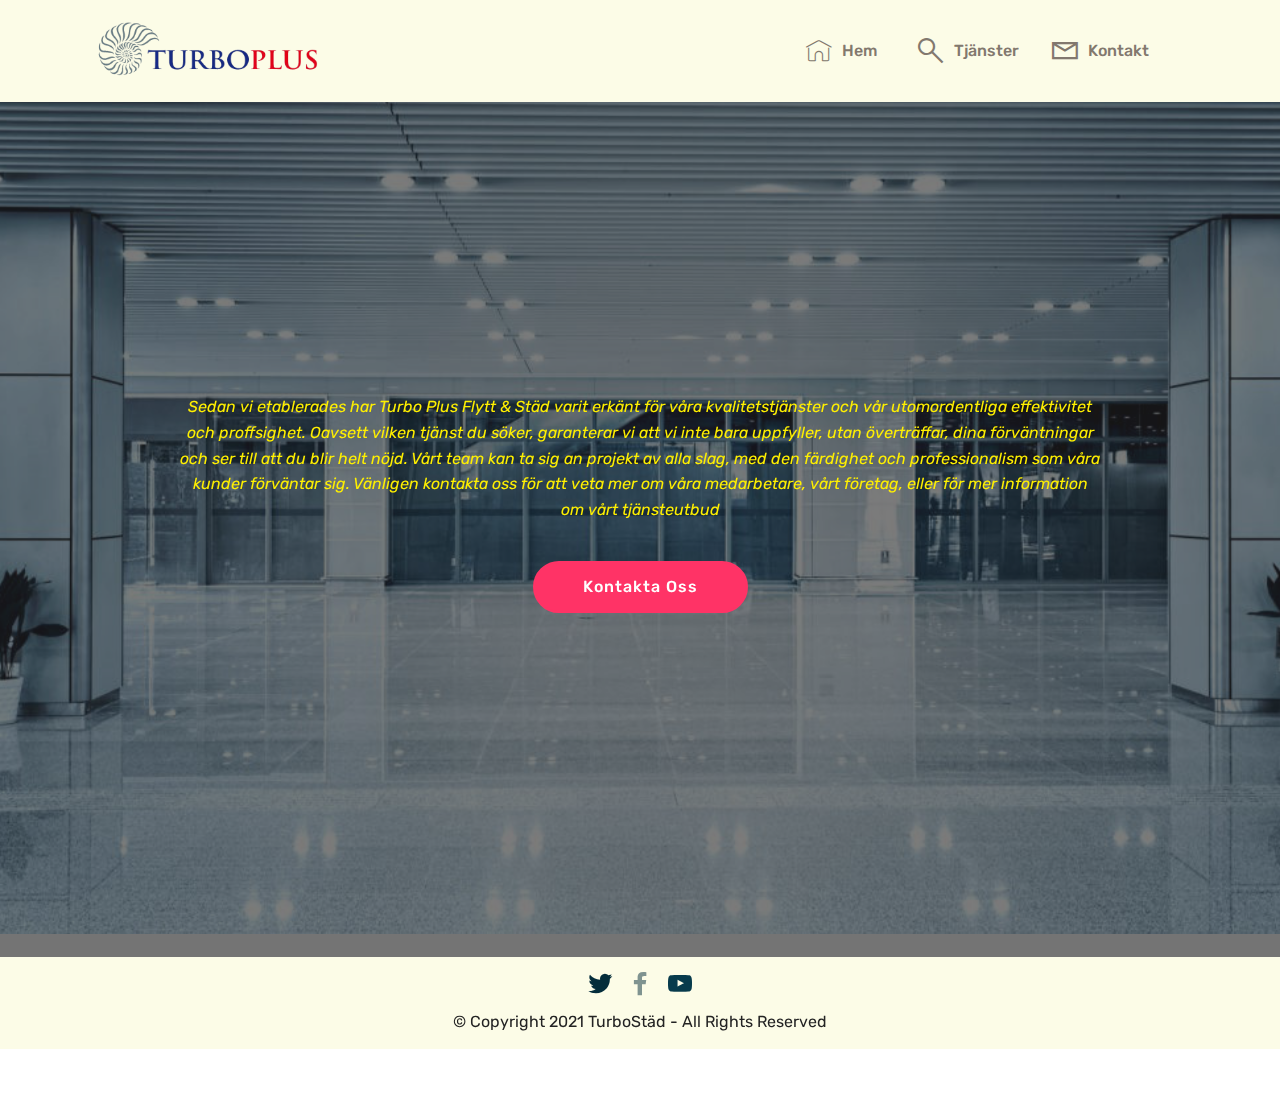
<file: index.html>
<!DOCTYPE html>
<html  >
<head>
  <!-- Site made with Mobirise Website Builder v5.2.0, https://mobirise.com -->
  <meta charset="UTF-8">
  <meta http-equiv="X-UA-Compatible" content="IE=edge">
  <meta name="generator" content="Mobirise v5.2.0, mobirise.com">
  <meta name="viewport" content="width=device-width, initial-scale=1, minimum-scale=1">
  <link rel="shortcut icon" href="assets/images/logonew-367x124.png" type="image/x-icon">
  <meta name="description" content="">
  
  
  <title>Home</title>
  <link rel="stylesheet" href="assets/web/assets/mobirise-icons2/mobirise2.css">
  <link rel="stylesheet" href="assets/web/assets/mobirise-icons/mobirise-icons.css">
  <link rel="stylesheet" href="assets/bootstrap/css/bootstrap.min.css">
  <link rel="stylesheet" href="assets/bootstrap/css/bootstrap-grid.min.css">
  <link rel="stylesheet" href="assets/bootstrap/css/bootstrap-reboot.min.css">
  <link rel="stylesheet" href="assets/tether/tether.min.css">
  <link rel="stylesheet" href="assets/dropdown/css/style.css">
  <link rel="stylesheet" href="assets/socicon/css/styles.css">
  <link rel="stylesheet" href="assets/theme/css/style.css">
  <link rel="preload" as="style" href="assets/mobirise/css/mbr-additional.css"><link rel="stylesheet" href="assets/mobirise/css/mbr-additional.css" type="text/css">
  
  
  
  
</head>
<body>
  
  <section class="menu cid-soWcjyFKtE" once="menu" id="menu1-s">

    

    <nav class="navbar navbar-expand beta-menu navbar-dropdown align-items-center navbar-fixed-top navbar-toggleable-sm">
        <button class="navbar-toggler navbar-toggler-right" type="button" data-toggle="collapse" data-target="#navbarSupportedContent" aria-controls="navbarSupportedContent" aria-expanded="false" aria-label="Toggle navigation">
            <div class="hamburger">
                <span></span>
                <span></span>
                <span></span>
                <span></span>
            </div>
        </button>
        <div class="menu-logo">
            <div class="navbar-brand">
                <span class="navbar-logo">
                    
                         <img src="assets/images/logonew-367x124.png" alt="" style="height: 5.4rem;">
                    
                </span>
                
            </div>
        </div>
        <div class="collapse navbar-collapse" id="navbarSupportedContent">
            <ul class="navbar-nav nav-dropdown nav-right" data-app-modern-menu="true"><li class="nav-item">
                    <a class="nav-link link text-info text-primary display-4" href="index.html">
                        <span class="mbri-home mbr-iconfont mbr-iconfont-btn"></span>
                        Hem&nbsp; &nbsp; &nbsp;</a>
                </li><li class="nav-item"><a class="nav-link link text-info text-primary display-4" href="page1.html"><span class="mobi-mbri mobi-mbri-search mbr-iconfont mbr-iconfont-btn"></span>
                        Tjänster&nbsp; &nbsp;</a></li><li class="nav-item"><a class="nav-link link text-info text-primary display-4" href="page3.html"><span class="mobi-mbri mobi-mbri-letter mbr-iconfont mbr-iconfont-btn"></span>
                        Kontakt&nbsp; &nbsp; &nbsp;</a></li>
                <li class="nav-item"><a class="nav-link link text-info display-4" href="https://mobiri.se"><font face="Moririse2"></font></a></li></ul>
            
        </div>
    </nav>
</section>

<section class="cid-soXB4zjHWQ" id="social-buttons3-12">
    
    

    

    <div class="container">
        <div class="media-container-row">
            <div class="col-md-8 align-center">
                
                <div>
                    <div class="mbr-social-likes">
                        <span class="btn btn-social socicon-bg-facebook facebook mx-2" title="Share link on Facebook">
                            <i class="socicon socicon-facebook"></i>
                        </span>
                        <span class="btn btn-social twitter socicon-bg-twitter mx-2" title="Share link on Twitter">
                            <i class="socicon socicon-twitter"></i>
                        </span>
                        
                        
                        
                        
                    </div>
                </div>
            </div>
        </div>
    </div>
</section>

<section class="cid-spAJdxtB0E mbr-fullscreen mbr-parallax-background" id="header2-1g">

    

    <div class="mbr-overlay" style="opacity: 0.6; background-color: rgb(35, 35, 35);"></div>

    <div class="container align-center">
        <div class="row justify-content-md-center">
            <div class="mbr-white col-md-10">
                
                
                <p class="mbr-text pb-3 mbr-fonts-style display-7"><em>
                    Sedan vi etablerades har Turbo Plus Flytt &amp; Städ varit erkänt för våra kvalitetstjänster och vår utomordentliga effektivitet och proffsighet. Oavsett vilken tjänst du söker, garanterar vi att vi inte bara uppfyller, utan överträffar, dina förväntningar och ser till att du blir helt nöjd.


Vårt team kan ta sig an projekt av alla slag, med den färdighet och professionalism som våra kunder förväntar sig. Vänligen kontakta oss för att veta mer om våra medarbetare, vårt företag, eller för mer information om vårt tjänsteutbud

                </em></p>
                <div class="mbr-section-btn"><a class="btn btn-md btn-secondary display-4" href="page3.html">Kontakta Oss</a></div>
            </div>
        </div>
    </div>
    
</section>

<section once="footers" class="cid-spAJJds69N" id="footer7-1i">

    

    

    <div class="container">
        <div class="media-container-row align-center mbr-white">
            
            <div class="row social-row">
                <div class="social-list align-right pb-2">
                    
                    
                    
                    
                    
                    
                <div class="soc-item">
                        
                            <span class="mbr-iconfont mbr-iconfont-social socicon-twitter socicon" style="color: rgb(4, 45, 59); fill: rgb(4, 45, 59);"></span>
                        
                    </div><div class="soc-item">
                        <a href="https://www.facebook.com/Turbo-Plus-Flytt-St%C3%A4d-AB-105302628052988">
                            <span class="mbr-iconfont mbr-iconfont-social socicon-facebook socicon" style="color: rgb(4, 45, 59); fill: rgb(4, 45, 59);"></span>
                        </a>
                    </div><div class="soc-item">
                        
                            <span class="mbr-iconfont mbr-iconfont-social socicon-youtube socicon" style="color: rgb(7, 59, 76); fill: rgb(7, 59, 76);"></span>
                        
                    </div></div>
            </div>
            <div class="row row-copirayt">
                <p class="mbr-text mb-0 mbr-fonts-style mbr-white align-center display-7">
                    © Copyright 2021 TurboStäd - All Rights Reserved
                </p>
            </div>
        </div>
    </div>
</section><section style="background-color: #fff; font-family: -apple-system, BlinkMacSystemFont, 'Segoe UI', 'Roboto', 'Helvetica Neue', Arial, sans-serif; color:#aaa; font-size:12px; padding: 0; align-items: center; display: flex;"><a href="https://mobirise.site/t" style="flex: 1 1; height: 3rem; padding-left: 1rem;"></a><p style="flex: 0 0 auto; margin:0; padding-right:1rem;"><a href="https://mobirise.site/c" style="color:#aaa;"></a> </p></section><script src="assets/web/assets/jquery/jquery.min.js"></script>  <script src="assets/popper/popper.min.js"></script>  <script src="assets/bootstrap/js/bootstrap.min.js"></script>  <script src="assets/tether/tether.min.js"></script>  <script src="assets/smoothscroll/smooth-scroll.js"></script>  <script src="assets/dropdown/js/nav-dropdown.js"></script>  <script src="assets/dropdown/js/navbar-dropdown.js"></script>  <script src="assets/touchswipe/jquery.touch-swipe.min.js"></script>  <script src="assets/sociallikes/social-likes.js"></script>  <script src="assets/parallax/jarallax.min.js"></script>  <script src="assets/theme/js/script.js"></script>  
  
  
</body>
</html>
</file>
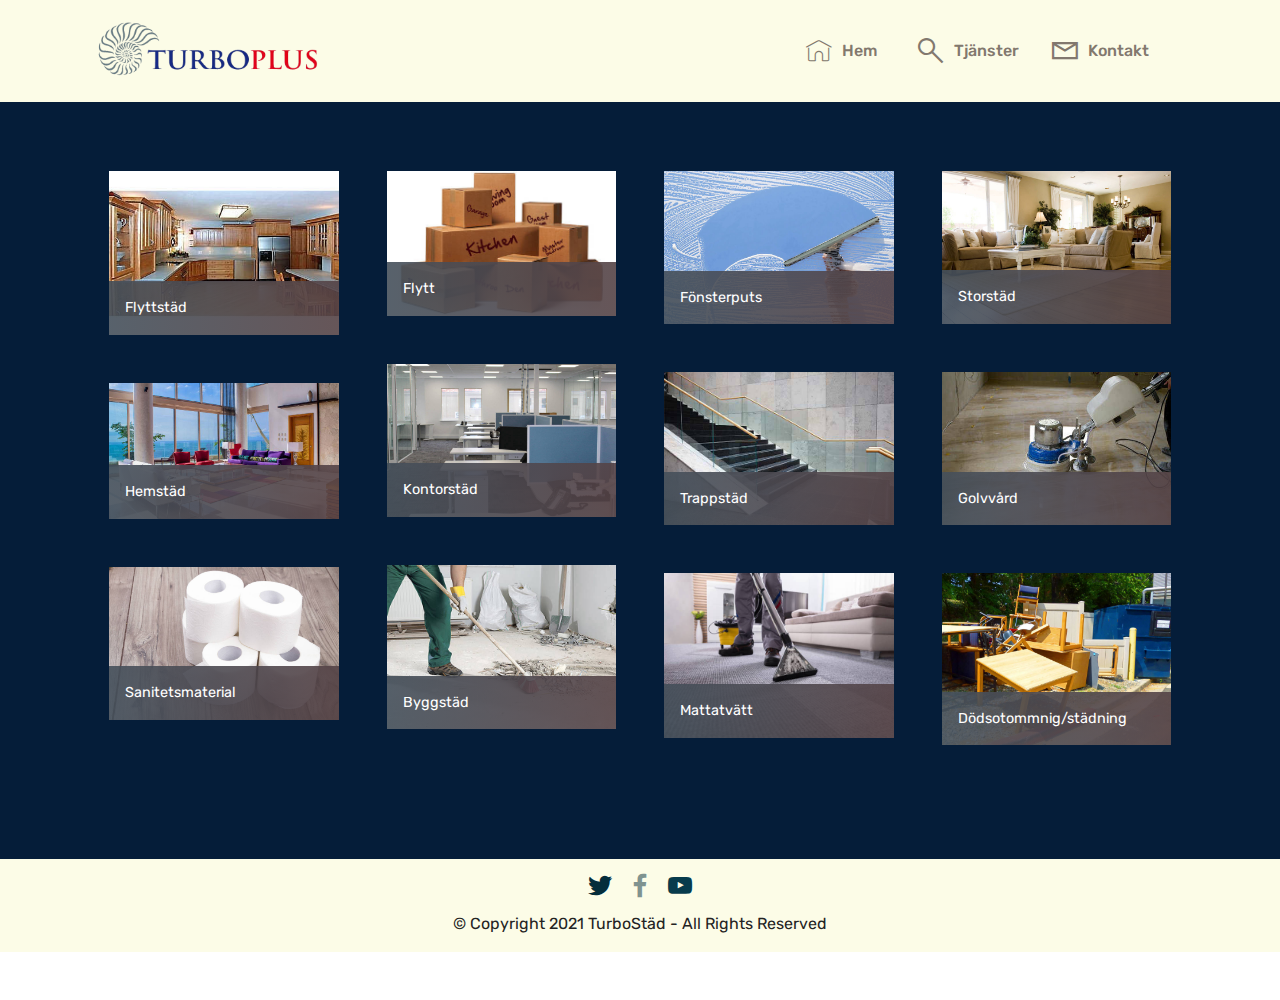
<file: page1.html>
<!DOCTYPE html>
<html  >
<head>
  <!-- Site made with Mobirise Website Builder v5.2.0, https://mobirise.com -->
  <meta charset="UTF-8">
  <meta http-equiv="X-UA-Compatible" content="IE=edge">
  <meta name="generator" content="Mobirise v5.2.0, mobirise.com">
  <meta name="viewport" content="width=device-width, initial-scale=1, minimum-scale=1">
  <link rel="shortcut icon" href="assets/images/logonew-367x124.png" type="image/x-icon">
  <meta name="description" content="">
  
  
  <title>Tjanster</title>
  <link rel="stylesheet" href="assets/web/assets/mobirise-icons2/mobirise2.css">
  <link rel="stylesheet" href="assets/web/assets/mobirise-icons/mobirise-icons.css">
  <link rel="stylesheet" href="assets/bootstrap/css/bootstrap.min.css">
  <link rel="stylesheet" href="assets/bootstrap/css/bootstrap-grid.min.css">
  <link rel="stylesheet" href="assets/bootstrap/css/bootstrap-reboot.min.css">
  <link rel="stylesheet" href="assets/tether/tether.min.css">
  <link rel="stylesheet" href="assets/dropdown/css/style.css">
  <link rel="stylesheet" href="assets/socicon/css/styles.css">
  <link rel="stylesheet" href="assets/theme/css/style.css">
  <link rel="stylesheet" href="assets/gallery/style.css">
  <link rel="preload" as="style" href="assets/mobirise/css/mbr-additional.css"><link rel="stylesheet" href="assets/mobirise/css/mbr-additional.css" type="text/css">
  
  
  
  
</head>
<body>
  
  <section class="menu cid-soWcjyFKtE" once="menu" id="menu1-s">

    

    <nav class="navbar navbar-expand beta-menu navbar-dropdown align-items-center navbar-fixed-top navbar-toggleable-sm">
        <button class="navbar-toggler navbar-toggler-right" type="button" data-toggle="collapse" data-target="#navbarSupportedContent" aria-controls="navbarSupportedContent" aria-expanded="false" aria-label="Toggle navigation">
            <div class="hamburger">
                <span></span>
                <span></span>
                <span></span>
                <span></span>
            </div>
        </button>
        <div class="menu-logo">
            <div class="navbar-brand">
                <span class="navbar-logo">
                    
                         <img src="assets/images/logonew-367x124.png" alt="" style="height: 5.4rem;">
                    
                </span>
                
            </div>
        </div>
        <div class="collapse navbar-collapse" id="navbarSupportedContent">
            <ul class="navbar-nav nav-dropdown nav-right" data-app-modern-menu="true"><li class="nav-item">
                    <a class="nav-link link text-info text-primary display-4" href="index.html">
                        <span class="mbri-home mbr-iconfont mbr-iconfont-btn"></span>
                        Hem&nbsp; &nbsp; &nbsp;</a>
                </li><li class="nav-item"><a class="nav-link link text-info text-primary display-4" href="page1.html"><span class="mobi-mbri mobi-mbri-search mbr-iconfont mbr-iconfont-btn"></span>
                        Tjänster&nbsp; &nbsp;</a></li><li class="nav-item"><a class="nav-link link text-info text-primary display-4" href="page3.html"><span class="mobi-mbri mobi-mbri-letter mbr-iconfont mbr-iconfont-btn"></span>
                        Kontakt&nbsp; &nbsp; &nbsp;</a></li>
                <li class="nav-item"><a class="nav-link link text-info display-4" href="https://mobiri.se"><font face="Moririse2"></font></a></li></ul>
            
        </div>
    </nav>
</section>

<section class="cid-soXBPrKn0D" id="social-buttons3-14">
    
    

    

    <div class="container">
        <div class="media-container-row">
            <div class="col-md-8 align-center">
                
                <div>
                    <div class="mbr-social-likes">
                        <span class="btn btn-social socicon-bg-facebook facebook mx-2" title="Share link on Facebook">
                            <i class="socicon socicon-facebook"></i>
                        </span>
                        <span class="btn btn-social twitter socicon-bg-twitter mx-2" title="Share link on Twitter">
                            <i class="socicon socicon-twitter"></i>
                        </span>
                        
                        
                        
                        
                    </div>
                </div>
            </div>
        </div>
    </div>
</section>

<section class="mbr-gallery mbr-slider-carousel cid-spALjOGpzN" id="gallery1-1j">

    

    <div class="container">
        <div><!-- Filter --><!-- Gallery --><div class="mbr-gallery-row"><div class="mbr-gallery-layout-default"><div><div><div class="mbr-gallery-item mbr-gallery-item--p3" data-video-url="false" data-tags="Awesome"><div href="#lb-gallery1-1j" data-slide-to="0" data-toggle="modal"><img src="assets/images/storstad-350x250-350x250.jpg" alt="" title=""><span class="icon-focus"></span><span class="mbr-gallery-title mbr-fonts-style display-7">Flyttstäd</span></div></div><div class="mbr-gallery-item mbr-gallery-item--p3" data-video-url="false" data-tags="Responsive"><div href="#lb-gallery1-1j" data-slide-to="1" data-toggle="modal"><img src="assets/images/flytt-1-480x303-480x303.jpg" alt="" title=""><span class="icon-focus"></span><span class="mbr-gallery-title mbr-fonts-style display-7">Flytt</span></div></div><div class="mbr-gallery-item mbr-gallery-item--p3" data-video-url="false" data-tags="Creative"><div href="#lb-gallery1-1j" data-slide-to="2" data-toggle="modal"><img src="assets/images/fonsterputs-1694x1133-800x535.jpg" alt="" title=""><span class="icon-focus"></span><span class="mbr-gallery-title mbr-fonts-style display-7">Fönsterputs</span></div></div><div class="mbr-gallery-item mbr-gallery-item--p3" data-video-url="false" data-tags="Animated"><div href="#lb-gallery1-1j" data-slide-to="3" data-toggle="modal"><img src="assets/images/hemstad-1600x1067-800x534.jpg" alt="" title=""><span class="icon-focus"></span><span class="mbr-gallery-title mbr-fonts-style display-7">Storstäd</span></div></div><div class="mbr-gallery-item mbr-gallery-item--p3" data-video-url="false" data-tags="Awesome"><div href="#lb-gallery1-1j" data-slide-to="4" data-toggle="modal"><img src="assets/images/visningstad-850x505-800x475.jpg" alt="" title=""><span class="icon-focus"></span><span class="mbr-gallery-title mbr-fonts-style display-7">Hemstäd</span></div></div><div class="mbr-gallery-item mbr-gallery-item--p3" data-video-url="false" data-tags="Awesome"><div href="#lb-gallery1-1j" data-slide-to="5" data-toggle="modal"><img src="assets/images/kontorstad-1600x1067-800x534.jpg" alt="kontorstäd" title=""><span class="icon-focus"></span><span class="mbr-gallery-title mbr-fonts-style display-7">Kontorstäd</span></div></div><div class="mbr-gallery-item mbr-gallery-item--p3" data-video-url="false" data-tags="Responsive"><div href="#lb-gallery1-1j" data-slide-to="6" data-toggle="modal"><img src="assets/images/trappstad-568x379-568x379.jpg" alt="" title=""><span class="icon-focus"></span><span class="mbr-gallery-title mbr-fonts-style display-7">Trappstäd</span></div></div><div class="mbr-gallery-item mbr-gallery-item--p3" data-video-url="false" data-tags="Animated"><div href="#lb-gallery1-1j" data-slide-to="7" data-toggle="modal"><img src="assets/images/golvvard-424x283-424x283.jpg" alt="" title=""><span class="icon-focus"></span><span class="mbr-gallery-title mbr-fonts-style display-7">Golvvård</span></div></div><div class="mbr-gallery-item mbr-gallery-item--p3" data-video-url="false" data-tags="Awesome"><div href="#lb-gallery1-1j" data-slide-to="8" data-toggle="modal"><img src="assets/images/kontorsmatrial-2000x1333-800x533.jpg" alt="" title=""><span class="icon-focus"></span><span class="mbr-gallery-title mbr-fonts-style display-7">Sanitetsmaterial</span></div></div><div class="mbr-gallery-item mbr-gallery-item--p3" data-video-url="false" data-tags="Awesome"><div href="#lb-gallery1-1j" data-slide-to="9" data-toggle="modal"><img src="assets/images/byggstadning-600x430-600x430.jpg" alt="" title=""><span class="icon-focus"></span><span class="mbr-gallery-title mbr-fonts-style display-7">Byggstäd</span></div></div><div class="mbr-gallery-item mbr-gallery-item--p3" data-video-url="false" data-tags="Awesome"><div href="#lb-gallery1-1j" data-slide-to="10" data-toggle="modal"><img src="assets/images/matta-tvatt-600x430-600x430.jpg" alt="" title=""><span class="icon-focus"></span><span class="mbr-gallery-title mbr-fonts-style display-7">Mattatvätt</span></div></div><div class="mbr-gallery-item mbr-gallery-item--p3" data-video-url="false" data-tags="Awesome"><div href="#lb-gallery1-1j" data-slide-to="11" data-toggle="modal"><img src="assets/images/dodsbo-1024x768-800x600.jpg" alt="" title=""><span class="icon-focus"></span><span class="mbr-gallery-title mbr-fonts-style display-7">Dödsotommnig/städning</span></div></div></div></div><div class="clearfix"></div></div></div><!-- Lightbox --><div data-app-prevent-settings="" class="mbr-slider modal fade carousel slide" tabindex="-1" data-keyboard="true" data-interval="false" id="lb-gallery1-1j"><div class="modal-dialog"><div class="modal-content"><div class="modal-body"><div class="carousel-inner"><div class="carousel-item active"><img src="assets/images/storstad-350x250.jpg" alt="" title=""></div><div class="carousel-item"><img src="assets/images/flytt-1-480x303.jpg" alt="" title=""></div><div class="carousel-item"><img src="assets/images/fonsterputs-1694x1133.jpg" alt="" title=""></div><div class="carousel-item"><img src="assets/images/hemstad-1600x1067.jpg" alt="" title=""></div><div class="carousel-item"><img src="assets/images/visningstad-850x505.jpg" alt="" title=""></div><div class="carousel-item"><img src="assets/images/kontorstad-1600x1067.jpg" alt="kontorstäd" title=""></div><div class="carousel-item"><img src="assets/images/trappstad-568x379.jpg" alt="" title=""></div><div class="carousel-item"><img src="assets/images/golvvard-424x283.jpg" alt="" title=""></div><div class="carousel-item"><img src="assets/images/kontorsmatrial-2000x1333.jpg" alt="" title=""></div><div class="carousel-item"><img src="assets/images/byggstadning-600x430.jpg" alt="" title=""></div><div class="carousel-item"><img src="assets/images/matta-tvatt-600x430.jpg" alt="" title=""></div><div class="carousel-item"><img src="assets/images/dodsbo-1024x768.jpg" alt="" title=""></div></div><a class="carousel-control carousel-control-prev" role="button" data-slide="prev" href="#lb-gallery1-1j"><span class="mbri-left mbr-iconfont" aria-hidden="true"></span><span class="sr-only">Previous</span></a><a class="carousel-control carousel-control-next" role="button" data-slide="next" href="#lb-gallery1-1j"><span class="mbri-right mbr-iconfont" aria-hidden="true"></span><span class="sr-only">Next</span></a><a class="close" href="#" role="button" data-dismiss="modal"><span class="sr-only">Close</span></a></div></div></div></div></div>
    </div>

</section>

<section once="footers" class="cid-spAJJds69N" id="footer7-1i">

    

    

    <div class="container">
        <div class="media-container-row align-center mbr-white">
            
            <div class="row social-row">
                <div class="social-list align-right pb-2">
                    
                    
                    
                    
                    
                    
                <div class="soc-item">
                        
                            <span class="mbr-iconfont mbr-iconfont-social socicon-twitter socicon" style="color: rgb(4, 45, 59); fill: rgb(4, 45, 59);"></span>
                        
                    </div><div class="soc-item">
                        <a href="https://www.facebook.com/Turbo-Plus-Flytt-St%C3%A4d-AB-105302628052988">
                            <span class="mbr-iconfont mbr-iconfont-social socicon-facebook socicon" style="color: rgb(4, 45, 59); fill: rgb(4, 45, 59);"></span>
                        </a>
                    </div><div class="soc-item">
                        
                            <span class="mbr-iconfont mbr-iconfont-social socicon-youtube socicon" style="color: rgb(7, 59, 76); fill: rgb(7, 59, 76);"></span>
                        
                    </div></div>
            </div>
            <div class="row row-copirayt">
                <p class="mbr-text mb-0 mbr-fonts-style mbr-white align-center display-7">
                    © Copyright 2021 TurboStäd - All Rights Reserved
                </p>
            </div>
        </div>
    </div>
</section><section style="background-color: #fff; font-family: -apple-system, BlinkMacSystemFont, 'Segoe UI', 'Roboto', 'Helvetica Neue', Arial, sans-serif; color:#aaa; font-size:12px; padding: 0; align-items: center; display: flex;"><a href="https://mobirise.site/t" style="flex: 1 1; height: 3rem; padding-left: 1rem;"></a><p style="flex: 0 0 auto; margin:0; padding-right:1rem;"> <a href="https://mobirise.site/j" style="color:#aaa;"></a> </p></section><script src="assets/web/assets/jquery/jquery.min.js"></script>  <script src="assets/popper/popper.min.js"></script>  <script src="assets/bootstrap/js/bootstrap.min.js"></script>  <script src="assets/tether/tether.min.js"></script>  <script src="assets/smoothscroll/smooth-scroll.js"></script>  <script src="assets/dropdown/js/nav-dropdown.js"></script>  <script src="assets/dropdown/js/navbar-dropdown.js"></script>  <script src="assets/touchswipe/jquery.touch-swipe.min.js"></script>  <script src="assets/sociallikes/social-likes.js"></script>  <script src="assets/masonry/masonry.pkgd.min.js"></script>  <script src="assets/imagesloaded/imagesloaded.pkgd.min.js"></script>  <script src="assets/bootstrapcarouselswipe/bootstrap-carousel-swipe.js"></script>  <script src="assets/vimeoplayer/jquery.mb.vimeo_player.js"></script>  <script src="assets/theme/js/script.js"></script>  <script src="assets/gallery/player.min.js"></script>  <script src="assets/gallery/script.js"></script>  <script src="assets/slidervideo/script.js"></script>  
  
  
</body>
</html>
</file>
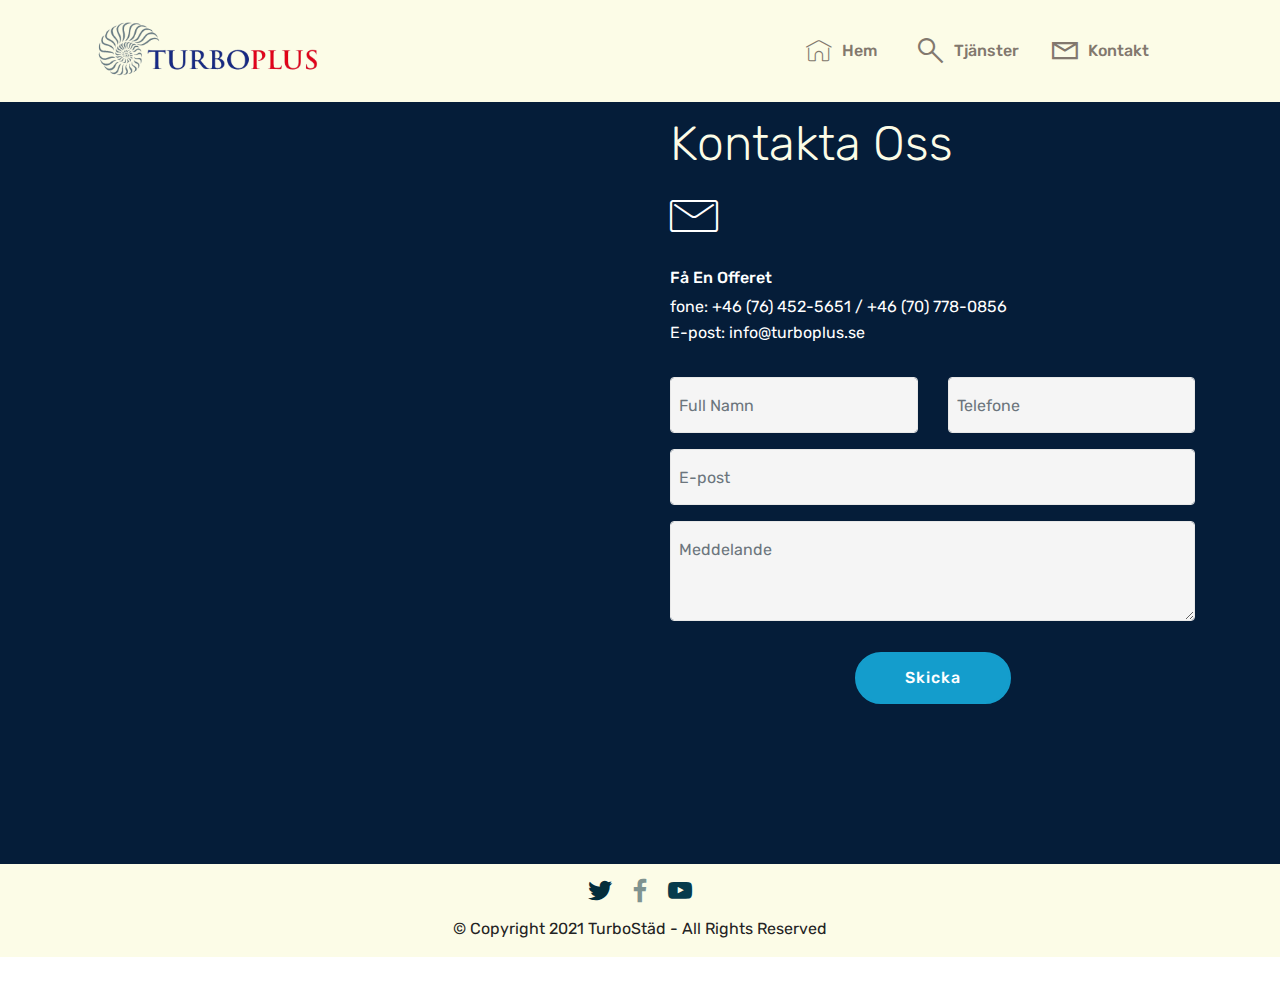
<file: page3.html>
<!DOCTYPE html>
<html  >
<head>
  <!-- Site made with Mobirise Website Builder v5.2.0, https://mobirise.com -->
  <meta charset="UTF-8">
  <meta http-equiv="X-UA-Compatible" content="IE=edge">
  <meta name="generator" content="Mobirise v5.2.0, mobirise.com">
  <meta name="viewport" content="width=device-width, initial-scale=1, minimum-scale=1">
  <link rel="shortcut icon" href="assets/images/logonew-367x124.png" type="image/x-icon">
  <meta name="description" content="">
  
  
  <title>Kontakt</title>
  <link rel="stylesheet" href="assets/web/assets/mobirise-icons2/mobirise2.css">
  <link rel="stylesheet" href="assets/web/assets/mobirise-icons/mobirise-icons.css">
  <link rel="stylesheet" href="assets/bootstrap/css/bootstrap.min.css">
  <link rel="stylesheet" href="assets/bootstrap/css/bootstrap-grid.min.css">
  <link rel="stylesheet" href="assets/bootstrap/css/bootstrap-reboot.min.css">
  <link rel="stylesheet" href="assets/tether/tether.min.css">
  <link rel="stylesheet" href="assets/dropdown/css/style.css">
  <link rel="stylesheet" href="assets/socicon/css/styles.css">
  <link rel="stylesheet" href="assets/theme/css/style.css">
  <link rel="preload" as="style" href="assets/mobirise/css/mbr-additional.css"><link rel="stylesheet" href="assets/mobirise/css/mbr-additional.css" type="text/css">
  
  
  
  
</head>
<body>
  
  <section class="menu cid-soWcjyFKtE" once="menu" id="menu1-s">

    

    <nav class="navbar navbar-expand beta-menu navbar-dropdown align-items-center navbar-fixed-top navbar-toggleable-sm">
        <button class="navbar-toggler navbar-toggler-right" type="button" data-toggle="collapse" data-target="#navbarSupportedContent" aria-controls="navbarSupportedContent" aria-expanded="false" aria-label="Toggle navigation">
            <div class="hamburger">
                <span></span>
                <span></span>
                <span></span>
                <span></span>
            </div>
        </button>
        <div class="menu-logo">
            <div class="navbar-brand">
                <span class="navbar-logo">
                    
                         <img src="assets/images/logonew-367x124.png" alt="" style="height: 5.4rem;">
                    
                </span>
                
            </div>
        </div>
        <div class="collapse navbar-collapse" id="navbarSupportedContent">
            <ul class="navbar-nav nav-dropdown nav-right" data-app-modern-menu="true"><li class="nav-item">
                    <a class="nav-link link text-info text-primary display-4" href="index.html">
                        <span class="mbri-home mbr-iconfont mbr-iconfont-btn"></span>
                        Hem&nbsp; &nbsp; &nbsp;</a>
                </li><li class="nav-item"><a class="nav-link link text-info text-primary display-4" href="page1.html"><span class="mobi-mbri mobi-mbri-search mbr-iconfont mbr-iconfont-btn"></span>
                        Tjänster&nbsp; &nbsp;</a></li><li class="nav-item"><a class="nav-link link text-info text-primary display-4" href="page3.html"><span class="mobi-mbri mobi-mbri-letter mbr-iconfont mbr-iconfont-btn"></span>
                        Kontakt&nbsp; &nbsp; &nbsp;</a></li>
                <li class="nav-item"><a class="nav-link link text-info display-4" href="https://mobiri.se"><font face="Moririse2"></font></a></li></ul>
            
        </div>
    </nav>
</section>

<section class="mbr-section form4 cid-soX4tp3xQs" id="form4-w">

    

    
    <div class="container">
        <div class="row">
            <div class="col-md-6">
                <div class="google-map"><iframe frameborder="0" style="border:0" src="https://www.google.com/maps/embed/v1/place?key=AIzaSyDk89J4FSunMF33ruMVWJaJht_Ro0kvoXs&amp;q=åbroddsvägen 33" allowfullscreen=""></iframe></div>
            </div>
            <div class="col-md-6">
                <h2 class="pb-3 align-left mbr-fonts-style display-2">
                    Kontakta Oss</h2>
                <div>
                    <div class="icon-block pb-3 align-left">
                        <span class="icon-block__icon">
                            <span class="mbr-iconfont mbri-letter" style="color: rgb(255, 255, 255); fill: rgb(255, 255, 255);"></span>
                        </span>
                        <h4 class="icon-block__title align-left mbr-fonts-style display-5">&nbsp; &nbsp; &nbsp; &nbsp; &nbsp; &nbsp; &nbsp; &nbsp; &nbsp; &nbsp; &nbsp; &nbsp; &nbsp;</h4>
                    </div>
                    <div class="icon-contacts pb-3">
                        <h5 class="align-left mbr-fonts-style display-7">
                            Få En Offeret</h5>
                        <p class="mbr-text align-left mbr-fonts-style display-7">fone: +46 (76) 452-5651 /&nbsp;+46 (70) 778-0856<br>
                            E-post: info@turboplus.se</p>
                    </div>
                </div>
                <div data-form-type="formoid">
                    <!---Formbuilder Form--->
                    <form action="https://mobirise.eu/" method="POST" class="mbr-form form-with-styler" data-form-title="Mobirise Form"><input type="hidden" name="email" data-form-email="true" value="pAQcPELIuUcpMtpgZAkl/cuO1Eez29Z/QYbMUUsc8DyQYzGl8IFPgM6V6IaF05wI/WohCZZzWu+8cJtNidGOhacK65oOkPx+hexr+YzIuqgk/ot/Uy3Jf0SvzO64Dh28">
                        <div class="row">
                            <div hidden="hidden" data-form-alert="" class="alert alert-success col-12">Tack för att ni kontaktar oss!</div>
                            <div hidden="hidden" data-form-alert-danger="" class="alert alert-danger col-12">
                            </div>
                        </div>
                        <div class="dragArea row">
                            <div class="col-md-6  form-group" data-for="name">
                                <input type="text" name="name" placeholder="Full Namn" data-form-field="Name" required="required" class="form-control input display-7" id="name-form4-w">
                            </div>
                            <div class="col-md-6  form-group" data-for="phone">
                                <input type="text" name="phone" placeholder="Telefone" data-form-field="Phone" required="required" class="form-control input display-7" id="phone-form4-w">
                            </div>
                            <div data-for="email" class="col-md-12  form-group">
                                <input type="text" name="email" placeholder="E-post" data-form-field="Email" class="form-control input display-7" required="required" id="email-form4-w">
                            </div>
                            <div data-for="message" class="col-md-12  form-group">
                                <textarea name="message" placeholder="Meddelande" data-form-field="Message" class="form-control input display-7" id="message-form4-w"></textarea>
                            </div>
                            <div class="col-md-12 input-group-btn mt-2 align-center"><button type="submit" class="btn btn-primary btn-form display-4">Skicka</button></div>
                        </div>
                    </form><!---Formbuilder Form--->
                </div>
            </div>
        </div>
    </div>
</section>

<section once="footers" class="cid-spAJJds69N" id="footer7-1i">

    

    

    <div class="container">
        <div class="media-container-row align-center mbr-white">
            
            <div class="row social-row">
                <div class="social-list align-right pb-2">
                    
                    
                    
                    
                    
                    
                <div class="soc-item">
                        
                            <span class="mbr-iconfont mbr-iconfont-social socicon-twitter socicon" style="color: rgb(4, 45, 59); fill: rgb(4, 45, 59);"></span>
                        
                    </div><div class="soc-item">
                        <a href="https://www.facebook.com/Turbo-Plus-Flytt-St%C3%A4d-AB-105302628052988">
                            <span class="mbr-iconfont mbr-iconfont-social socicon-facebook socicon" style="color: rgb(4, 45, 59); fill: rgb(4, 45, 59);"></span>
                        </a>
                    </div><div class="soc-item">
                        
                            <span class="mbr-iconfont mbr-iconfont-social socicon-youtube socicon" style="color: rgb(7, 59, 76); fill: rgb(7, 59, 76);"></span>
                        
                    </div></div>
            </div>
            <div class="row row-copirayt">
                <p class="mbr-text mb-0 mbr-fonts-style mbr-white align-center display-7">
                    © Copyright 2021 TurboStäd - All Rights Reserved
                </p>
            </div>
        </div>
    </div>
</section><section style="background-color: #fff; font-family: -apple-system, BlinkMacSystemFont, 'Segoe UI', 'Roboto', 'Helvetica Neue', Arial, sans-serif; color:#aaa; font-size:12px; padding: 0; align-items: center; display: flex;"><a href="https://mobirise.site/j" style="flex: 1 1; height: 3rem; padding-left: 1rem;"></a><p style="flex: 0 0 auto; margin:0; padding-right:1rem;"><a href="https://mobirise.site/c" style="color:#aaa;"></a> </p></section><script src="assets/web/assets/jquery/jquery.min.js"></script>  <script src="assets/popper/popper.min.js"></script>  <script src="assets/bootstrap/js/bootstrap.min.js"></script>  <script src="assets/tether/tether.min.js"></script>  <script src="assets/smoothscroll/smooth-scroll.js"></script>  <script src="assets/dropdown/js/nav-dropdown.js"></script>  <script src="assets/dropdown/js/navbar-dropdown.js"></script>  <script src="assets/touchswipe/jquery.touch-swipe.min.js"></script>  <script src="assets/theme/js/script.js"></script>  <script src="assets/formoid/formoid.min.js"></script>  
  
  
</body>
</html>
</file>
<file: assets/web/assets/mobirise-icons2/mobirise2.css>
@font-face {
  font-family: 'Moririse2';
  font-display: swap;
  src:  url('mobirise2.eot?f2bix4');
  src:  url('mobirise2.eot?f2bix4#iefix') format('embedded-opentype'),
    url('mobirise2.ttf?f2bix4') format('truetype'),
    url('mobirise2.woff?f2bix4') format('woff'),
    url('mobirise2.svg?f2bix4#mobirise2') format('svg');
  font-weight: normal;
  font-style: normal;
}

[class^="mobi-"], [class*=" mobi-"] {
  /* use !important to prevent issues with browser extensions that change fonts */
  font-family: 'Moririse2' !important;
  speak: none;
  font-style: normal;
  font-weight: normal;
  font-variant: normal;
  text-transform: none;
  line-height: 1;

  /* Better Font Rendering =========== */
  -webkit-font-smoothing: antialiased;
  -moz-osx-font-smoothing: grayscale;
}

.mobi-mbri-add-submenu:before {
  content: "\e900";
}
.mobi-mbri-alert:before {
  content: "\e901";
}
.mobi-mbri-align-center:before {
  content: "\e902";
}
.mobi-mbri-align-justify:before {
  content: "\e903";
}
.mobi-mbri-align-left:before {
  content: "\e904";
}
.mobi-mbri-align-right:before {
  content: "\e905";
}
.mobi-mbri-android:before {
  content: "\e906";
}
.mobi-mbri-apple:before {
  content: "\e907";
}
.mobi-mbri-arrow-down:before {
  content: "\e908";
}
.mobi-mbri-arrow-next:before {
  content: "\e909";
}
.mobi-mbri-arrow-prev:before {
  content: "\e90a";
}
.mobi-mbri-arrow-up:before {
  content: "\e90b";
}
.mobi-mbri-bold:before {
  content: "\e90c";
}
.mobi-mbri-bookmark:before {
  content: "\e90d";
}
.mobi-mbri-bootstrap:before {
  content: "\e90e";
}
.mobi-mbri-briefcase:before {
  content: "\e90f";
}
.mobi-mbri-browse:before {
  content: "\e910";
}
.mobi-mbri-bulleted-list:before {
  content: "\e911";
}
.mobi-mbri-calendar:before {
  content: "\e912";
}
.mobi-mbri-camera:before {
  content: "\e913";
}
.mobi-mbri-cart-add:before {
  content: "\e914";
}
.mobi-mbri-cart-full:before {
  content: "\e915";
}
.mobi-mbri-cash:before {
  content: "\e916";
}
.mobi-mbri-change-style:before {
  content: "\e917";
}
.mobi-mbri-chat:before {
  content: "\e918";
}
.mobi-mbri-clock:before {
  content: "\e919";
}
.mobi-mbri-close:before {
  content: "\e91a";
}
.mobi-mbri-cloud:before {
  content: "\e91b";
}
.mobi-mbri-code:before {
  content: "\e91c";
}
.mobi-mbri-contact-form:before {
  content: "\e91d";
}
.mobi-mbri-credit-card:before {
  content: "\e91e";
}
.mobi-mbri-cursor-click:before {
  content: "\e91f";
}
.mobi-mbri-cust-feedback:before {
  content: "\e920";
}
.mobi-mbri-database:before {
  content: "\e921";
}
.mobi-mbri-delivery:before {
  content: "\e922";
}
.mobi-mbri-desktop:before {
  content: "\e923";
}
.mobi-mbri-devices:before {
  content: "\e924";
}
.mobi-mbri-down:before {
  content: "\e925";
}
.mobi-mbri-download-2:before {
  content: "\e926";
}
.mobi-mbri-download:before {
  content: "\e927";
}
.mobi-mbri-drag-n-drop-2:before {
  content: "\e928";
}
.mobi-mbri-drag-n-drop:before {
  content: "\e929";
}
.mobi-mbri-edit-2:before {
  content: "\e92a";
}
.mobi-mbri-edit:before {
  content: "\e92b";
}
.mobi-mbri-error:before {
  content: "\e92c";
}
.mobi-mbri-extension:before {
  content: "\e92d";
}
.mobi-mbri-features:before {
  content: "\e92e";
}
.mobi-mbri-file:before {
  content: "\e92f";
}
.mobi-mbri-flag:before {
  content: "\e930";
}
.mobi-mbri-folder:before {
  content: "\e931";
}
.mobi-mbri-gift:before {
  content: "\e932";
}
.mobi-mbri-github:before {
  content: "\e933";
}
.mobi-mbri-globe-2:before {
  content: "\e934";
}
.mobi-mbri-globe:before {
  content: "\e935";
}
.mobi-mbri-growing-chart:before {
  content: "\e936";
}
.mobi-mbri-hearth:before {
  content: "\e937";
}
.mobi-mbri-help:before {
  content: "\e938";
}
.mobi-mbri-home:before {
  content: "\e939";
}
.mobi-mbri-hot-cup:before {
  content: "\e93a";
}
.mobi-mbri-idea:before {
  content: "\e93b";
}
.mobi-mbri-image-gallery:before {
  content: "\e93c";
}
.mobi-mbri-image-slider:before {
  content: "\e93d";
}
.mobi-mbri-info:before {
  content: "\e93e";
}
.mobi-mbri-italic:before {
  content: "\e93f";
}
.mobi-mbri-key:before {
  content: "\e940";
}
.mobi-mbri-laptop:before {
  content: "\e941";
}
.mobi-mbri-layers:before {
  content: "\e942";
}
.mobi-mbri-left-right:before {
  content: "\e943";
}
.mobi-mbri-left:before {
  content: "\e944";
}
.mobi-mbri-letter:before {
  content: "\e945";
}
.mobi-mbri-like:before {
  content: "\e946";
}
.mobi-mbri-link:before {
  content: "\e947";
}
.mobi-mbri-lock:before {
  content: "\e948";
}
.mobi-mbri-login:before {
  content: "\e949";
}
.mobi-mbri-logout:before {
  content: "\e94a";
}
.mobi-mbri-magic-stick:before {
  content: "\e94b";
}
.mobi-mbri-map-pin:before {
  content: "\e94c";
}
.mobi-mbri-menu:before {
  content: "\e94d";
}
.mobi-mbri-mobile-2:before {
  content: "\e94e";
}
.mobi-mbri-mobile-horizontal:before {
  content: "\e94f";
}
.mobi-mbri-mobile:before {
  content: "\e950";
}
.mobi-mbri-mobirise:before {
  content: "\e951";
}
.mobi-mbri-more-horizontal:before {
  content: "\e952";
}
.mobi-mbri-more-vertical:before {
  content: "\e953";
}
.mobi-mbri-music:before {
  content: "\e954";
}
.mobi-mbri-new-file:before {
  content: "\e955";
}
.mobi-mbri-numbered-list:before {
  content: "\e956";
}
.mobi-mbri-opened-folder:before {
  content: "\e957";
}
.mobi-mbri-pages:before {
  content: "\e958";
}
.mobi-mbri-paper-plane:before {
  content: "\e959";
}
.mobi-mbri-paperclip:before {
  content: "\e95a";
}
.mobi-mbri-phone:before {
  content: "\e95b";
}
.mobi-mbri-photo:before {
  content: "\e95c";
}
.mobi-mbri-photos:before {
  content: "\e95d";
}
.mobi-mbri-pin:before {
  content: "\e95e";
}
.mobi-mbri-play:before {
  content: "\e95f";
}
.mobi-mbri-plus:before {
  content: "\e960";
}
.mobi-mbri-preview:before {
  content: "\e961";
}
.mobi-mbri-print:before {
  content: "\e962";
}
.mobi-mbri-protect:before {
  content: "\e963";
}
.mobi-mbri-question:before {
  content: "\e964";
}
.mobi-mbri-quote-left:before {
  content: "\e965";
}
.mobi-mbri-quote-right:before {
  content: "\e966";
}
.mobi-mbri-redo:before {
  content: "\e967";
}
.mobi-mbri-refresh:before {
  content: "\e968";
}
.mobi-mbri-responsive-2:before {
  content: "\e969";
}
.mobi-mbri-responsive:before {
  content: "\e96a";
}
.mobi-mbri-right:before {
  content: "\e96b";
}
.mobi-mbri-rocket:before {
  content: "\e96c";
}
.mobi-mbri-sad-face:before {
  content: "\e96d";
}
.mobi-mbri-sale:before {
  content: "\e96e";
}
.mobi-mbri-save:before {
  content: "\e96f";
}
.mobi-mbri-search:before {
  content: "\e970";
}
.mobi-mbri-setting-2:before {
  content: "\e971";
}
.mobi-mbri-setting-3:before {
  content: "\e972";
}
.mobi-mbri-setting:before {
  content: "\e973";
}
.mobi-mbri-share:before {
  content: "\e974";
}
.mobi-mbri-shopping-bag:before {
  content: "\e975";
}
.mobi-mbri-shopping-basket:before {
  content: "\e976";
}
.mobi-mbri-shopping-cart:before {
  content: "\e977";
}
.mobi-mbri-sites:before {
  content: "\e978";
}
.mobi-mbri-smile-face:before {
  content: "\e979";
}
.mobi-mbri-speed:before {
  content: "\e97a";
}
.mobi-mbri-star:before {
  content: "\e97b";
}
.mobi-mbri-success:before {
  content: "\e97c";
}
.mobi-mbri-sun:before {
  content: "\e97d";
}
.mobi-mbri-sun2:before {
  content: "\e97e";
}
.mobi-mbri-tablet-vertical:before {
  content: "\e97f";
}
.mobi-mbri-tablet:before {
  content: "\e980";
}
.mobi-mbri-target:before {
  content: "\e981";
}
.mobi-mbri-timer:before {
  content: "\e982";
}
.mobi-mbri-to-ftp:before {
  content: "\e983";
}
.mobi-mbri-to-local-drive:before {
  content: "\e984";
}
.mobi-mbri-touch-swipe:before {
  content: "\e985";
}
.mobi-mbri-touch:before {
  content: "\e986";
}
.mobi-mbri-trash:before {
  content: "\e987";
}
.mobi-mbri-underline:before {
  content: "\e988";
}
.mobi-mbri-undo:before {
  content: "\e989";
}
.mobi-mbri-unlink:before {
  content: "\e98a";
}
.mobi-mbri-unlock:before {
  content: "\e98b";
}
.mobi-mbri-up-down:before {
  content: "\e98c";
}
.mobi-mbri-up:before {
  content: "\e98d";
}
.mobi-mbri-update:before {
  content: "\e98e";
}
.mobi-mbri-upload-2:before {
  content: "\e98f";
}
.mobi-mbri-upload:before {
  content: "\e990";
}
.mobi-mbri-user-2:before {
  content: "\e991";
}
.mobi-mbri-user:before {
  content: "\e992";
}
.mobi-mbri-users:before {
  content: "\e993";
}
.mobi-mbri-video-play:before {
  content: "\e994";
}
.mobi-mbri-video:before {
  content: "\e995";
}
.mobi-mbri-watch:before {
  content: "\e996";
}
.mobi-mbri-website-theme-2:before {
  content: "\e997";
}
.mobi-mbri-website-theme:before {
  content: "\e998";
}
.mobi-mbri-wifi:before {
  content: "\e999";
}
.mobi-mbri-windows:before {
  content: "\e99a";
}
.mobi-mbri-zoom-in:before {
  content: "\e99b";
}
.mobi-mbri-zoom-out:before {
  content: "\e99c";
}
</file>
<file: assets/web/assets/mobirise-icons/mobirise-icons.css>
@font-face {
  font-family: 'MobiriseIcons';
  src:  url('mobirise-icons.eot?spat4u');
  src:  url('mobirise-icons.eot?spat4u#iefix') format('embedded-opentype'),
    url('mobirise-icons.ttf?spat4u') format('truetype'),
    url('mobirise-icons.woff?spat4u') format('woff'),
    url('mobirise-icons.svg?spat4u#MobiriseIcons') format('svg');
  font-weight: normal;
  font-style: normal;
  font-display: swap;
}

[class^="mbri-"], [class*=" mbri-"] {
  /* use !important to prevent issues with browser extensions that change fonts */
  font-family: MobiriseIcons !important;
  speak: none;
  font-style: normal;
  font-weight: normal;
  font-variant: normal;
  text-transform: none;
  line-height: 1;

  /* Better Font Rendering =========== */
  -webkit-font-smoothing: antialiased;
  -moz-osx-font-smoothing: grayscale;
}

.mbri-add-submenu:before {
  content: "\e900";
}
.mbri-alert:before {
  content: "\e901";
}
.mbri-align-center:before {
  content: "\e902";
}
.mbri-align-justify:before {
  content: "\e903";
}
.mbri-align-left:before {
  content: "\e904";
}
.mbri-align-right:before {
  content: "\e905";
}
.mbri-android:before {
  content: "\e906";
}
.mbri-apple:before {
  content: "\e907";
}
.mbri-arrow-down:before {
  content: "\e908";
}
.mbri-arrow-next:before {
  content: "\e909";
}
.mbri-arrow-prev:before {
  content: "\e90a";
}
.mbri-arrow-up:before {
  content: "\e90b";
}
.mbri-bold:before {
  content: "\e90c";
}
.mbri-bookmark:before {
  content: "\e90d";
}
.mbri-bootstrap:before {
  content: "\e90e";
}
.mbri-briefcase:before {
  content: "\e90f";
}
.mbri-browse:before {
  content: "\e910";
}
.mbri-bulleted-list:before {
  content: "\e911";
}
.mbri-calendar:before {
  content: "\e912";
}
.mbri-camera:before {
  content: "\e913";
}
.mbri-cart-add:before {
  content: "\e914";
}
.mbri-cart-full:before {
  content: "\e915";
}
.mbri-cash:before {
  content: "\e916";
}
.mbri-change-style:before {
  content: "\e917";
}
.mbri-chat:before {
  content: "\e918";
}
.mbri-clock:before {
  content: "\e919";
}
.mbri-close:before {
  content: "\e91a";
}
.mbri-cloud:before {
  content: "\e91b";
}
.mbri-code:before {
  content: "\e91c";
}
.mbri-contact-form:before {
  content: "\e91d";
}
.mbri-credit-card:before {
  content: "\e91e";
}
.mbri-cursor-click:before {
  content: "\e91f";
}
.mbri-cust-feedback:before {
  content: "\e920";
}
.mbri-database:before {
  content: "\e921";
}
.mbri-delivery:before {
  content: "\e922";
}
.mbri-desktop:before {
  content: "\e923";
}
.mbri-devices:before {
  content: "\e924";
}
.mbri-down:before {
  content: "\e925";
}
.mbri-download:before {
  content: "\e989";
}
.mbri-drag-n-drop:before {
  content: "\e927";
}
.mbri-drag-n-drop2:before {
  content: "\e928";
}
.mbri-edit:before {
  content: "\e929";
}
.mbri-edit2:before {
  content: "\e92a";
}
.mbri-error:before {
  content: "\e92b";
}
.mbri-extension:before {
  content: "\e92c";
}
.mbri-features:before {
  content: "\e92d";
}
.mbri-file:before {
  content: "\e92e";
}
.mbri-flag:before {
  content: "\e92f";
}
.mbri-folder:before {
  content: "\e930";
}
.mbri-gift:before {
  content: "\e931";
}
.mbri-github:before {
  content: "\e932";
}
.mbri-globe:before {
  content: "\e933";
}
.mbri-globe-2:before {
  content: "\e934";
}
.mbri-growing-chart:before {
  content: "\e935";
}
.mbri-hearth:before {
  content: "\e936";
}
.mbri-help:before {
  content: "\e937";
}
.mbri-home:before {
  content: "\e938";
}
.mbri-hot-cup:before {
  content: "\e939";
}
.mbri-idea:before {
  content: "\e93a";
}
.mbri-image-gallery:before {
  content: "\e93b";
}
.mbri-image-slider:before {
  content: "\e93c";
}
.mbri-info:before {
  content: "\e93d";
}
.mbri-italic:before {
  content: "\e93e";
}
.mbri-key:before {
  content: "\e93f";
}
.mbri-laptop:before {
  content: "\e940";
}
.mbri-layers:before {
  content: "\e941";
}
.mbri-left-right:before {
  content: "\e942";
}
.mbri-left:before {
  content: "\e943";
}
.mbri-letter:before {
  content: "\e944";
}
.mbri-like:before {
  content: "\e945";
}
.mbri-link:before {
  content: "\e946";
}
.mbri-lock:before {
  content: "\e947";
}
.mbri-login:before {
  content: "\e948";
}
.mbri-logout:before {
  content: "\e949";
}
.mbri-magic-stick:before {
  content: "\e94a";
}
.mbri-map-pin:before {
  content: "\e94b";
}
.mbri-menu:before {
  content: "\e94c";
}
.mbri-mobile:before {
  content: "\e94d";
}
.mbri-mobile2:before {
  content: "\e94e";
}
.mbri-mobirise:before {
  content: "\e94f";
}
.mbri-more-horizontal:before {
  content: "\e950";
}
.mbri-more-vertical:before {
  content: "\e951";
}
.mbri-music:before {
  content: "\e952";
}
.mbri-new-file:before {
  content: "\e953";
}
.mbri-numbered-list:before {
  content: "\e954";
}
.mbri-opened-folder:before {
  content: "\e955";
}
.mbri-pages:before {
  content: "\e956";
}
.mbri-paper-plane:before {
  content: "\e957";
}
.mbri-paperclip:before {
  content: "\e958";
}
.mbri-photo:before {
  content: "\e959";
}
.mbri-photos:before {
  content: "\e95a";
}
.mbri-pin:before {
  content: "\e95b";
}
.mbri-play:before {
  content: "\e95c";
}
.mbri-plus:before {
  content: "\e95d";
}
.mbri-preview:before {
  content: "\e95e";
}
.mbri-print:before {
  content: "\e95f";
}
.mbri-protect:before {
  content: "\e960";
}
.mbri-question:before {
  content: "\e961";
}
.mbri-quote-left:before {
  content: "\e962";
}
.mbri-quote-right:before {
  content: "\e963";
}
.mbri-refresh:before {
  content: "\e964";
}
.mbri-responsive:before {
  content: "\e965";
}
.mbri-right:before {
  content: "\e966";
}
.mbri-rocket:before {
  content: "\e967";
}
.mbri-sad-face:before {
  content: "\e968";
}
.mbri-sale:before {
  content: "\e969";
}
.mbri-save:before {
  content: "\e96a";
}
.mbri-search:before {
  content: "\e96b";
}
.mbri-setting:before {
  content: "\e96c";
}
.mbri-setting2:before {
  content: "\e96d";
}
.mbri-setting3:before {
  content: "\e96e";
}
.mbri-share:before {
  content: "\e96f";
}
.mbri-shopping-bag:before {
  content: "\e970";
}
.mbri-shopping-basket:before {
  content: "\e971";
}
.mbri-shopping-cart:before {
  content: "\e972";
}
.mbri-sites:before {
  content: "\e973";
}
.mbri-smile-face:before {
  content: "\e974";
}
.mbri-speed:before {
  content: "\e975";
}
.mbri-star:before {
  content: "\e976";
}
.mbri-success:before {
  content: "\e977";
}
.mbri-sun:before {
  content: "\e978";
}
.mbri-sun2:before {
  content: "\e979";
}
.mbri-tablet:before {
  content: "\e97a";
}
.mbri-tablet-vertical:before {
  content: "\e97b";
}
.mbri-target:before {
  content: "\e97c";
}
.mbri-timer:before {
  content: "\e97d";
}
.mbri-to-ftp:before {
  content: "\e97e";
}
.mbri-to-local-drive:before {
  content: "\e97f";
}
.mbri-touch-swipe:before {
  content: "\e980";
}
.mbri-touch:before {
  content: "\e981";
}
.mbri-trash:before {
  content: "\e982";
}
.mbri-underline:before {
  content: "\e983";
}
.mbri-unlink:before {
  content: "\e984";
}
.mbri-unlock:before {
  content: "\e985";
}
.mbri-up-down:before {
  content: "\e986";
}
.mbri-up:before {
  content: "\e987";
}
.mbri-update:before {
  content: "\e988";
}
.mbri-upload:before {
 content: "\e926"; 
}
.mbri-user:before {
  content: "\e98a";
}
.mbri-user2:before {
  content: "\e98b";
}
.mbri-users:before {
  content: "\e98c";
}
.mbri-video:before {
  content: "\e98d";
}
.mbri-video-play:before {
  content: "\e98e";
}
.mbri-watch:before {
  content: "\e98f";
}
.mbri-website-theme:before {
  content: "\e990";
}
.mbri-wifi:before {
  content: "\e991";
}
.mbri-windows:before {
  content: "\e992";
}
.mbri-zoom-out:before {
  content: "\e993";
}
.mbri-redo:before {
  content: "\e994";
}
.mbri-undo:before {
  content: "\e995";
}
</file>
<file: assets/dropdown/css/style.css>
.navbar-dropdown {
  left: 0;
  padding: 0;
  position: absolute;
  right: 0;
  top: 0;
  transition: all 0.45s ease;
  z-index: 1030;
  background: #282828; }
  .navbar-dropdown .navbar-logo {
    margin-right: 0.8rem;
    transition: margin 0.3s ease-in-out;
    vertical-align: middle; }
    .navbar-dropdown .navbar-logo img {
      height: 3.125rem;
      transition: all 0.3s ease-in-out; }
    .navbar-dropdown .navbar-logo.mbr-iconfont {
      font-size: 3.125rem;
      line-height: 3.125rem; }
  .navbar-dropdown .navbar-caption {
    font-weight: 700;
    white-space: normal;
    vertical-align: -4px;
    line-height: 3.125rem !important; }
    .navbar-dropdown .navbar-caption, .navbar-dropdown .navbar-caption:hover {
      color: inherit;
      text-decoration: none; }
  .navbar-dropdown .mbr-iconfont + .navbar-caption {
    vertical-align: -1px; }
  .navbar-dropdown.navbar-fixed-top {
    position: fixed; }
  .navbar-dropdown .navbar-brand span {
    vertical-align: -4px; }
  .navbar-dropdown.bg-color.transparent {
    background: none; }
  .navbar-dropdown.navbar-short .navbar-brand {
    padding: 0.625rem 0; }
    .navbar-dropdown.navbar-short .navbar-brand span {
      vertical-align: -1px; }
  .navbar-dropdown.navbar-short .navbar-caption {
    line-height: 2.375rem !important;
    vertical-align: -2px; }
  .navbar-dropdown.navbar-short .navbar-logo {
    margin-right: 0.5rem; }
    .navbar-dropdown.navbar-short .navbar-logo img {
      height: 2.375rem; }
    .navbar-dropdown.navbar-short .navbar-logo.mbr-iconfont {
      font-size: 2.375rem;
      line-height: 2.375rem; }
  .navbar-dropdown.navbar-short .mbr-table-cell {
    height: 3.625rem; }
  .navbar-dropdown .navbar-close {
    left: 0.6875rem;
    position: fixed;
    top: 0.75rem;
    z-index: 1000; }
  .navbar-dropdown .hamburger-icon {
    content: "";
    display: inline-block;
    vertical-align: middle;
    width: 16px;
    -webkit-box-shadow: 0 -6px 0 1px #282828,0 0 0 1px #282828,0 6px 0 1px #282828;
    -moz-box-shadow: 0 -6px 0 1px #282828,0 0 0 1px #282828,0 6px 0 1px #282828;
    box-shadow: 0 -6px 0 1px #282828,0 0 0 1px #282828,0 6px 0 1px #282828; }

.dropdown-menu .dropdown-toggle[data-toggle="dropdown-submenu"]::after {
  border-bottom: 0.35em solid transparent;
  border-left: 0.35em solid;
  border-right: 0;
  border-top: 0.35em solid transparent;
  margin-left: 0.3rem; }

.dropdown-menu .dropdown-item:focus {
  outline: 0; }

.nav-dropdown {
  font-size: 0.75rem;
  font-weight: 500;
  height: auto !important; }
  .nav-dropdown .nav-btn {
    padding-left: 1rem; }
  .nav-dropdown .link {
    margin: .667em 1.667em;
    font-weight: 500;
    padding: 0;
    transition: color .2s ease-in-out; }
    .nav-dropdown .link.dropdown-toggle {
      margin-right: 2.583em; }
      .nav-dropdown .link.dropdown-toggle::after {
        margin-left: .25rem;
        border-top: 0.35em solid;
        border-right: 0.35em solid transparent;
        border-left: 0.35em solid transparent;
        border-bottom: 0; }
      .nav-dropdown .link.dropdown-toggle[aria-expanded="true"] {
        margin: 0;
        padding: 0.667em 3.263em  0.667em 1.667em; }
  .nav-dropdown .link::after,
  .nav-dropdown .dropdown-item::after {
    color: inherit; }
  .nav-dropdown .btn {
    font-size: 0.75rem;
    font-weight: 700;
    letter-spacing: 0;
    margin-bottom: 0;
    padding-left: 1.25rem;
    padding-right: 1.25rem; }
  .nav-dropdown .dropdown-menu {
    border-radius: 0;
    border: 0;
    left: 0;
    margin: 0;
    padding-bottom: 1.25rem;
    padding-top: 1.25rem;
    position: relative; }
  .nav-dropdown .dropdown-submenu {
    margin-left: 0.125rem;
    top: 0; }
  .nav-dropdown .dropdown-item {
    font-weight: 500;
    line-height: 2;
    padding: 0.3846em 4.615em 0.3846em 1.5385em;
    position: relative;
    transition: color .2s ease-in-out, background-color .2s ease-in-out; }
    .nav-dropdown .dropdown-item::after {
      margin-top: -0.3077em;
      position: absolute;
      right: 1.1538em;
      top: 50%; }
    .nav-dropdown .dropdown-item:focus, .nav-dropdown .dropdown-item:hover {
      background: none; }

@media (max-width: 767px) {
  .nav-dropdown.navbar-toggleable-sm {
    bottom: 0;
    display: none;
    left: 0;
    overflow-x: hidden;
    position: fixed;
    top: 0;
    transform: translateX(-100%);
    -ms-transform: translateX(-100%);
    -webkit-transform: translateX(-100%);
    width: 18.75rem;
    z-index: 999; } }
.nav-dropdown.navbar-toggleable-xl {
  bottom: 0;
  display: none;
  left: 0;
  overflow-x: hidden;
  position: fixed;
  top: 0;
  transform: translateX(-100%);
  -ms-transform: translateX(-100%);
  -webkit-transform: translateX(-100%);
  width: 18.75rem;
  z-index: 999; }

.nav-dropdown-sm {
  display: block !important;
  overflow-x: hidden;
  overflow: auto;
  padding-top: 3.875rem; }
  .nav-dropdown-sm::after {
    content: "";
    display: block;
    height: 3rem;
    width: 100%; }
  .nav-dropdown-sm.collapse.in ~ .navbar-close {
    display: block !important; }
  .nav-dropdown-sm.collapsing, .nav-dropdown-sm.collapse.in {
    transform: translateX(0);
    -ms-transform: translateX(0);
    -webkit-transform: translateX(0);
    transition: all 0.25s ease-out;
    -webkit-transition: all 0.25s ease-out;
    background: #282828; }
  .nav-dropdown-sm.collapsing[aria-expanded="false"] {
    transform: translateX(-100%);
    -ms-transform: translateX(-100%);
    -webkit-transform: translateX(-100%); }
  .nav-dropdown-sm .nav-item {
    display: block;
    margin-left: 0 !important;
    padding-left: 0; }
  .nav-dropdown-sm .link,
  .nav-dropdown-sm .dropdown-item {
    border-top: 1px dotted rgba(255, 255, 255, 0.1);
    font-size: 0.8125rem;
    line-height: 1.6;
    margin: 0 !important;
    padding: 0.875rem 2.4rem 0.875rem 1.5625rem !important;
    position: relative;
    white-space: normal; }
    .nav-dropdown-sm .link:focus, .nav-dropdown-sm .link:hover,
    .nav-dropdown-sm .dropdown-item:focus,
    .nav-dropdown-sm .dropdown-item:hover {
      background: rgba(0, 0, 0, 0.2) !important;
      color: #c0a375; }
  .nav-dropdown-sm .nav-btn {
    position: relative;
    padding: 1.5625rem 1.5625rem 0 1.5625rem; }
    .nav-dropdown-sm .nav-btn::before {
      border-top: 1px dotted rgba(255, 255, 255, 0.1);
      content: "";
      left: 0;
      position: absolute;
      top: 0;
      width: 100%; }
    .nav-dropdown-sm .nav-btn + .nav-btn {
      padding-top: 0.625rem; }
      .nav-dropdown-sm .nav-btn + .nav-btn::before {
        display: none; }
  .nav-dropdown-sm .btn {
    padding: 0.625rem 0; }
  .nav-dropdown-sm .dropdown-toggle[data-toggle="dropdown-submenu"]::after {
    margin-left: .25rem;
    border-top: 0.35em solid;
    border-right: 0.35em solid transparent;
    border-left: 0.35em solid transparent;
    border-bottom: 0; }
  .nav-dropdown-sm .dropdown-toggle[data-toggle="dropdown-submenu"][aria-expanded="true"]::after {
    border-top: 0;
    border-right: 0.35em solid transparent;
    border-left: 0.35em solid transparent;
    border-bottom: 0.35em solid; }
  .nav-dropdown-sm .dropdown-menu {
    margin: 0;
    padding: 0;
    position: relative;
    top: 0;
    left: 0;
    width: 100%;
    border: 0;
    float: none;
    border-radius: 0;
    background: none; }
  .nav-dropdown-sm .dropdown-submenu {
    left: 100%;
    margin-left: 0.125rem;
    margin-top: -1.25rem;
    top: 0; }

.navbar-toggleable-sm .nav-dropdown .dropdown-menu {
  position: absolute; }

.navbar-toggleable-sm .nav-dropdown .dropdown-submenu {
  left: 100%;
  margin-left: 0.125rem;
  margin-top: -1.25rem;
  top: 0; }

.navbar-toggleable-sm.opened .nav-dropdown .dropdown-menu {
  position: relative; }

.navbar-toggleable-sm.opened .nav-dropdown .dropdown-submenu {
  left: 0;
  margin-left: 00rem;
  margin-top: 0rem;
  top: 0; }

.is-builder .nav-dropdown.collapsing {
  transition: none !important; }

/*# sourceMappingURL=style.css.map */
</file>
<file: assets/socicon/css/styles.css>
@charset "UTF-8";

@font-face {
  font-family: 'Socicon';
  src:  url('../fonts/socicon.eot');
  src:  url('../fonts/socicon.eot?#iefix') format('embedded-opentype'),
    url('../fonts/socicon.woff2') format('woff2'),
    url('../fonts/socicon.ttf') format('truetype'),
    url('../fonts/socicon.woff') format('woff'),
    url('../fonts/socicon.svg#socicon') format('svg');
  font-weight: normal;
  font-style: normal;
}

[data-icon]:before {
  font-family: "socicon" !important;
  content: attr(data-icon);
  font-style: normal !important;
  font-weight: normal !important;
  font-variant: normal !important;
  text-transform: none !important;
  speak: none;
  line-height: 1;
  -webkit-font-smoothing: antialiased;
  -moz-osx-font-smoothing: grayscale;
}

[class^="socicon-"], [class*=" socicon-"] {
  /* use !important to prevent issues with browser extensions that change fonts */
  font-family: 'Socicon' !important;
  speak: none;
  font-style: normal;
  font-weight: normal;
  font-variant: normal;
  text-transform: none;
  line-height: 1;

  /* Better Font Rendering =========== */
  -webkit-font-smoothing: antialiased;
  -moz-osx-font-smoothing: grayscale;
}

.socicon-eitaa:before {
  content: "\e97c";
}
.socicon-soroush:before {
  content: "\e97d";
}
.socicon-bale:before {
  content: "\e97e";
}
.socicon-zazzle:before {
  content: "\e97b";
}
.socicon-society6:before {
  content: "\e97a";
}
.socicon-redbubble:before {
  content: "\e979";
}
.socicon-avvo:before {
  content: "\e978";
}
.socicon-stitcher:before {
  content: "\e977";
}
.socicon-googlehangouts:before {
  content: "\e974";
}
.socicon-dlive:before {
  content: "\e975";
}
.socicon-vsco:before {
  content: "\e976";
}
.socicon-flipboard:before {
  content: "\e973";
}
.socicon-ubuntu:before {
  content: "\e958";
}
.socicon-artstation:before {
  content: "\e959";
}
.socicon-invision:before {
  content: "\e95a";
}
.socicon-torial:before {
  content: "\e95b";
}
.socicon-collectorz:before {
  content: "\e95c";
}
.socicon-seenthis:before {
  content: "\e95d";
}
.socicon-googleplaymusic:before {
  content: "\e95e";
}
.socicon-debian:before {
  content: "\e95f";
}
.socicon-filmfreeway:before {
  content: "\e960";
}
.socicon-gnome:before {
  content: "\e961";
}
.socicon-itchio:before {
  content: "\e962";
}
.socicon-jamendo:before {
  content: "\e963";
}
.socicon-mix:before {
  content: "\e964";
}
.socicon-sharepoint:before {
  content: "\e965";
}
.socicon-tinder:before {
  content: "\e966";
}
.socicon-windguru:before {
  content: "\e967";
}
.socicon-cdbaby:before {
  content: "\e968";
}
.socicon-elementaryos:before {
  content: "\e969";
}
.socicon-stage32:before {
  content: "\e96a";
}
.socicon-tiktok:before {
  content: "\e96b";
}
.socicon-gitter:before {
  content: "\e96c";
}
.socicon-letterboxd:before {
  content: "\e96d";
}
.socicon-threema:before {
  content: "\e96e";
}
.socicon-splice:before {
  content: "\e96f";
}
.socicon-metapop:before {
  content: "\e970";
}
.socicon-naver:before {
  content: "\e971";
}
.socicon-remote:before {
  content: "\e972";
}
.socicon-internet:before {
  content: "\e957";
}
.socicon-moddb:before {
  content: "\e94b";
}
.socicon-indiedb:before {
  content: "\e94c";
}
.socicon-traxsource:before {
  content: "\e94d";
}
.socicon-gamefor:before {
  content: "\e94e";
}
.socicon-pixiv:before {
  content: "\e94f";
}
.socicon-myanimelist:before {
  content: "\e950";
}
.socicon-blackberry:before {
  content: "\e951";
}
.socicon-wickr:before {
  content: "\e952";
}
.socicon-spip:before {
  content: "\e953";
}
.socicon-napster:before {
  content: "\e954";
}
.socicon-beatport:before {
  content: "\e955";
}
.socicon-hackerone:before {
  content: "\e956";
}
.socicon-hackernews:before {
  content: "\e946";
}
.socicon-smashwords:before {
  content: "\e947";
}
.socicon-kobo:before {
  content: "\e948";
}
.socicon-bookbub:before {
  content: "\e949";
}
.socicon-mailru:before {
  content: "\e94a";
}
.socicon-gitlab:before {
  content: "\e945";
}
.socicon-instructables:before {
  content: "\e944";
}
.socicon-portfolio:before {
  content: "\e943";
}
.socicon-codered:before {
  content: "\e940";
}
.socicon-origin:before {
  content: "\e941";
}
.socicon-nextdoor:before {
  content: "\e942";
}
.socicon-udemy:before {
  content: "\e93f";
}
.socicon-livemaster:before {
  content: "\e93e";
}
.socicon-crunchbase:before {
  content: "\e93b";
}
.socicon-homefy:before {
  content: "\e93c";
}
.socicon-calendly:before {
  content: "\e93d";
}
.socicon-realtor:before {
  content: "\e90f";
}
.socicon-tidal:before {
  content: "\e910";
}
.socicon-qobuz:before {
  content: "\e911";
}
.socicon-natgeo:before {
  content: "\e912";
}
.socicon-mastodon:before {
  content: "\e913";
}
.socicon-unsplash:before {
  content: "\e914";
}
.socicon-homeadvisor:before {
  content: "\e915";
}
.socicon-angieslist:before {
  content: "\e916";
}
.socicon-codepen:before {
  content: "\e917";
}
.socicon-slack:before {
  content: "\e918";
}
.socicon-openaigym:before {
  content: "\e919";
}
.socicon-logmein:before {
  content: "\e91a";
}
.socicon-fiverr:before {
  content: "\e91b";
}
.socicon-gotomeeting:before {
  content: "\e91c";
}
.socicon-aliexpress:before {
  content: "\e91d";
}
.socicon-guru:before {
  content: "\e91e";
}
.socicon-appstore:before {
  content: "\e91f";
}
.socicon-homes:before {
  content: "\e920";
}
.socicon-zoom:before {
  content: "\e921";
}
.socicon-alibaba:before {
  content: "\e922";
}
.socicon-craigslist:before {
  content: "\e923";
}
.socicon-wix:before {
  content: "\e924";
}
.socicon-redfin:before {
  content: "\e925";
}
.socicon-googlecalendar:before {
  content: "\e926";
}
.socicon-shopify:before {
  content: "\e927";
}
.socicon-freelancer:before {
  content: "\e928";
}
.socicon-seedrs:before {
  content: "\e929";
}
.socicon-bing:before {
  content: "\e92a";
}
.socicon-doodle:before {
  content: "\e92b";
}
.socicon-bonanza:before {
  content: "\e92c";
}
.socicon-squarespace:before {
  content: "\e92d";
}
.socicon-toptal:before {
  content: "\e92e";
}
.socicon-gust:before {
  content: "\e92f";
}
.socicon-ask:before {
  content: "\e930";
}
.socicon-trulia:before {
  content: "\e931";
}
.socicon-loomly:before {
  content: "\e932";
}
.socicon-ghost:before {
  content: "\e933";
}
.socicon-upwork:before {
  content: "\e934";
}
.socicon-fundable:before {
  content: "\e935";
}
.socicon-booking:before {
  content: "\e936";
}
.socicon-googlemaps:before {
  content: "\e937";
}
.socicon-zillow:before {
  content: "\e938";
}
.socicon-niconico:before {
  content: "\e939";
}
.socicon-toneden:before {
  content: "\e93a";
}
.socicon-augment:before {
  content: "\e908";
}
.socicon-bitbucket:before {
  content: "\e909";
}
.socicon-fyuse:before {
  content: "\e90a";
}
.socicon-yt-gaming:before {
  content: "\e90b";
}
.socicon-sketchfab:before {
  content: "\e90c";
}
.socicon-mobcrush:before {
  content: "\e90d";
}
.socicon-microsoft:before {
  content: "\e90e";
}
.socicon-pandora:before {
  content: "\e907";
}
.socicon-messenger:before {
  content: "\e906";
}
.socicon-gamewisp:before {
  content: "\e905";
}
.socicon-bloglovin:before {
  content: "\e904";
}
.socicon-tunein:before {
  content: "\e903";
}
.socicon-gamejolt:before {
  content: "\e901";
}
.socicon-trello:before {
  content: "\e902";
}
.socicon-spreadshirt:before {
  content: "\e900";
}
.socicon-500px:before {
  content: "\e000";
}
.socicon-8tracks:before {
  content: "\e001";
}
.socicon-airbnb:before {
  content: "\e002";
}
.socicon-alliance:before {
  content: "\e003";
}
.socicon-amazon:before {
  content: "\e004";
}
.socicon-amplement:before {
  content: "\e005";
}
.socicon-android:before {
  content: "\e006";
}
.socicon-angellist:before {
  content: "\e007";
}
.socicon-apple:before {
  content: "\e008";
}
.socicon-appnet:before {
  content: "\e009";
}
.socicon-baidu:before {
  content: "\e00a";
}
.socicon-bandcamp:before {
  content: "\e00b";
}
.socicon-battlenet:before {
  content: "\e00c";
}
.socicon-mixer:before {
  content: "\e00d";
}
.socicon-bebee:before {
  content: "\e00e";
}
.socicon-bebo:before {
  content: "\e00f";
}
.socicon-behance:before {
  content: "\e010";
}
.socicon-blizzard:before {
  content: "\e011";
}
.socicon-blogger:before {
  content: "\e012";
}
.socicon-buffer:before {
  content: "\e013";
}
.socicon-chrome:before {
  content: "\e014";
}
.socicon-coderwall:before {
  content: "\e015";
}
.socicon-curse:before {
  content: "\e016";
}
.socicon-dailymotion:before {
  content: "\e017";
}
.socicon-deezer:before {
  content: "\e018";
}
.socicon-delicious:before {
  content: "\e019";
}
.socicon-deviantart:before {
  content: "\e01a";
}
.socicon-diablo:before {
  content: "\e01b";
}
.socicon-digg:before {
  content: "\e01c";
}
.socicon-discord:before {
  content: "\e01d";
}
.socicon-disqus:before {
  content: "\e01e";
}
.socicon-douban:before {
  content: "\e01f";
}
.socicon-draugiem:before {
  content: "\e020";
}
.socicon-dribbble:before {
  content: "\e021";
}
.socicon-drupal:before {
  content: "\e022";
}
.socicon-ebay:before {
  content: "\e023";
}
.socicon-ello:before {
  content: "\e024";
}
.socicon-endomodo:before {
  content: "\e025";
}
.socicon-envato:before {
  content: "\e026";
}
.socicon-etsy:before {
  content: "\e027";
}
.socicon-facebook:before {
  content: "\e028";
}
.socicon-feedburner:before {
  content: "\e029";
}
.socicon-filmweb:before {
  content: "\e02a";
}
.socicon-firefox:before {
  content: "\e02b";
}
.socicon-flattr:before {
  content: "\e02c";
}
.socicon-flickr:before {
  content: "\e02d";
}
.socicon-formulr:before {
  content: "\e02e";
}
.socicon-forrst:before {
  content: "\e02f";
}
.socicon-foursquare:before {
  content: "\e030";
}
.socicon-friendfeed:before {
  content: "\e031";
}
.socicon-github:before {
  content: "\e032";
}
.socicon-goodreads:before {
  content: "\e033";
}
.socicon-google:before {
  content: "\e034";
}
.socicon-googlescholar:before {
  content: "\e035";
}
.socicon-googlegroups:before {
  content: "\e036";
}
.socicon-googlephotos:before {
  content: "\e037";
}
.socicon-googleplus:before {
  content: "\e038";
}
.socicon-grooveshark:before {
  content: "\e039";
}
.socicon-hackerrank:before {
  content: "\e03a";
}
.socicon-hearthstone:before {
  content: "\e03b";
}
.socicon-hellocoton:before {
  content: "\e03c";
}
.socicon-heroes:before {
  content: "\e03d";
}
.socicon-smashcast:before {
  content: "\e03e";
}
.socicon-horde:before {
  content: "\e03f";
}
.socicon-houzz:before {
  content: "\e040";
}
.socicon-icq:before {
  content: "\e041";
}
.socicon-identica:before {
  content: "\e042";
}
.socicon-imdb:before {
  content: "\e043";
}
.socicon-instagram:before {
  content: "\e044";
}
.socicon-issuu:before {
  content: "\e045";
}
.socicon-istock:before {
  content: "\e046";
}
.socicon-itunes:before {
  content: "\e047";
}
.socicon-keybase:before {
  content: "\e048";
}
.socicon-lanyrd:before {
  content: "\e049";
}
.socicon-lastfm:before {
  content: "\e04a";
}
.socicon-line:before {
  content: "\e04b";
}
.socicon-linkedin:before {
  content: "\e04c";
}
.socicon-livejournal:before {
  content: "\e04d";
}
.socicon-lyft:before {
  content: "\e04e";
}
.socicon-macos:before {
  content: "\e04f";
}
.socicon-mail:before {
  content: "\e050";
}
.socicon-medium:before {
  content: "\e051";
}
.socicon-meetup:before {
  content: "\e052";
}
.socicon-mixcloud:before {
  content: "\e053";
}
.socicon-modelmayhem:before {
  content: "\e054";
}
.socicon-mumble:before {
  content: "\e055";
}
.socicon-myspace:before {
  content: "\e056";
}
.socicon-newsvine:before {
  content: "\e057";
}
.socicon-nintendo:before {
  content: "\e058";
}
.socicon-npm:before {
  content: "\e059";
}
.socicon-odnoklassniki:before {
  content: "\e05a";
}
.socicon-openid:before {
  content: "\e05b";
}
.socicon-opera:before {
  content: "\e05c";
}
.socicon-outlook:before {
  content: "\e05d";
}
.socicon-overwatch:before {
  content: "\e05e";
}
.socicon-patreon:before {
  content: "\e05f";
}
.socicon-paypal:before {
  content: "\e060";
}
.socicon-periscope:before {
  content: "\e061";
}
.socicon-persona:before {
  content: "\e062";
}
.socicon-pinterest:before {
  content: "\e063";
}
.socicon-play:before {
  content: "\e064";
}
.socicon-player:before {
  content: "\e065";
}
.socicon-playstation:before {
  content: "\e066";
}
.socicon-pocket:before {
  content: "\e067";
}
.socicon-qq:before {
  content: "\e068";
}
.socicon-quora:before {
  content: "\e069";
}
.socicon-raidcall:before {
  content: "\e06a";
}
.socicon-ravelry:before {
  content: "\e06b";
}
.socicon-reddit:before {
  content: "\e06c";
}
.socicon-renren:before {
  content: "\e06d";
}
.socicon-researchgate:before {
  content: "\e06e";
}
.socicon-residentadvisor:before {
  content: "\e06f";
}
.socicon-reverbnation:before {
  content: "\e070";
}
.socicon-rss:before {
  content: "\e071";
}
.socicon-sharethis:before {
  content: "\e072";
}
.socicon-skype:before {
  content: "\e073";
}
.socicon-slideshare:before {
  content: "\e074";
}
.socicon-smugmug:before {
  content: "\e075";
}
.socicon-snapchat:before {
  content: "\e076";
}
.socicon-songkick:before {
  content: "\e077";
}
.socicon-soundcloud:before {
  content: "\e078";
}
.socicon-spotify:before {
  content: "\e079";
}
.socicon-stackexchange:before {
  content: "\e07a";
}
.socicon-stackoverflow:before {
  content: "\e07b";
}
.socicon-starcraft:before {
  content: "\e07c";
}
.socicon-stayfriends:before {
  content: "\e07d";
}
.socicon-steam:before {
  content: "\e07e";
}
.socicon-storehouse:before {
  content: "\e07f";
}
.socicon-strava:before {
  content: "\e080";
}
.socicon-streamjar:before {
  content: "\e081";
}
.socicon-stumbleupon:before {
  content: "\e082";
}
.socicon-swarm:before {
  content: "\e083";
}
.socicon-teamspeak:before {
  content: "\e084";
}
.socicon-teamviewer:before {
  content: "\e085";
}
.socicon-technorati:before {
  content: "\e086";
}
.socicon-telegram:before {
  content: "\e087";
}
.socicon-tripadvisor:before {
  content: "\e088";
}
.socicon-tripit:before {
  content: "\e089";
}
.socicon-triplej:before {
  content: "\e08a";
}
.socicon-tumblr:before {
  content: "\e08b";
}
.socicon-twitch:before {
  content: "\e08c";
}
.socicon-twitter:before {
  content: "\e08d";
}
.socicon-uber:before {
  content: "\e08e";
}
.socicon-ventrilo:before {
  content: "\e08f";
}
.socicon-viadeo:before {
  content: "\e090";
}
.socicon-viber:before {
  content: "\e091";
}
.socicon-viewbug:before {
  content: "\e092";
}
.socicon-vimeo:before {
  content: "\e093";
}
.socicon-vine:before {
  content: "\e094";
}
.socicon-vkontakte:before {
  content: "\e095";
}
.socicon-warcraft:before {
  content: "\e096";
}
.socicon-wechat:before {
  content: "\e097";
}
.socicon-weibo:before {
  content: "\e098";
}
.socicon-whatsapp:before {
  content: "\e099";
}
.socicon-wikipedia:before {
  content: "\e09a";
}
.socicon-windows:before {
  content: "\e09b";
}
.socicon-wordpress:before {
  content: "\e09c";
}
.socicon-wykop:before {
  content: "\e09d";
}
.socicon-xbox:before {
  content: "\e09e";
}
.socicon-xing:before {
  content: "\e09f";
}
.socicon-yahoo:before {
  content: "\e0a0";
}
.socicon-yammer:before {
  content: "\e0a1";
}
.socicon-yandex:before {
  content: "\e0a2";
}
.socicon-yelp:before {
  content: "\e0a3";
}
.socicon-younow:before {
  content: "\e0a4";
}
.socicon-youtube:before {
  content: "\e0a5";
}
.socicon-zapier:before {
  content: "\e0a6";
}
.socicon-zerply:before {
  content: "\e0a7";
}
.socicon-zomato:before {
  content: "\e0a8";
}
.socicon-zynga:before {
  content: "\e0a9";
}
</file>
<file: assets/theme/css/style.css>
/*!
 * Mobirise v4 theme (https://mobirise.com/)
 * Copyright 2017 Mobirise
 */
section {
  background-color: #eeeeee;
}

.form-control:focus {
  box-shadow: none;
}

:focus {
  outline: none;
}

body {
  font-style: normal;
  line-height: 1.5;
}

section,
.container,
.container-fluid {
  position: relative;
  word-wrap: break-word;
}

a.mbr-iconfont:hover {
  text-decoration: none;
}

.article .lead p,
.article .lead ul,
.article .lead ol,
.article .lead pre,
.article .lead blockquote {
  margin-bottom: 0;
}

ul,
ol,
pre,
blockquote {
  margin-bottom: 2.3125rem;
}

pre {
  background: #f4f4f4;
  padding: 10px 24px;
  white-space: pre-wrap;
}

.inactive {
  -webkit-user-select: none;
  -moz-user-select: none;
  -ms-user-select: none;
  user-select: none;
  pointer-events: none;
  -webkit-user-drag: none;
  user-drag: none;
}

.mbr-section__comments .row {
  justify-content: center;
  -webkit-justify-content: center;
}

a {
  font-style: normal;
  font-weight: 400;
  cursor: pointer;
}

a, a:hover {
  text-decoration: none;
}

figure {
  margin-bottom: 0;
}

body {
  color: #232323;
}

h1,
h2,
h3,
h4,
h5,
h6,
.h1,
.h2,
.h3,
.h4,
.h5,
.h6,
.display-1,
.display-2,
.display-3,
.display-4 {
  line-height: 1;
  word-break: break-word;
  word-wrap: break-word;
}

.mbr-section-title {
  font-style: normal;
  line-height: 1.2;
}

.mbr-section-subtitle {
  line-height: 1.3;
}

.mbr-text {
  font-style: normal;
  line-height: 1.6;
}

b,
strong {
  font-weight: bold;
}

blockquote {
  padding: 10px 0 10px 20px;
  position: relative;
  border-left: 2px solid;
  border-color: #ff3366;
}

input:-webkit-autofill, input:-webkit-autofill:hover, input:-webkit-autofill:focus, input:-webkit-autofill:active {
  transition-delay: 9999s;
  transition-property: background-color, color;
}

textarea[type='hidden'] {
  display: none;
}

body {
  position: relative;
}

section {
  background-position: 50% 50%;
  background-repeat: no-repeat;
  background-size: cover;
}

section .mbr-background-video,
section .mbr-background-video-preview {
  position: absolute;
  bottom: 0;
  left: 0;
  right: 0;
  top: 0;
}

.hidden {
  visibility: hidden;
}

.mbr-z-index20 {
  z-index: 20;
}

/*! Base colors */
.mbr-white {
  color: #ffffff;
}

.mbr-black {
  color: #000000;
}

.mbr-bg-white {
  background-color: #ffffff;
}

.mbr-bg-black {
  background-color: #000000;
}

/*! Text-aligns */
.align-left {
  text-align: left;
}

.align-center {
  text-align: center;
}

.align-right {
  text-align: right;
}

@media (max-width: 767px) {
  .align-left,
  .align-center,
  .align-right,
  .mbr-section-btn,
  .mbr-section-title {
    text-align: center;
  }
}

/*! Font-weight  */
.mbr-light {
  font-weight: 300;
}

.mbr-regular {
  font-weight: 400;
}

.mbr-semibold {
  font-weight: 500;
}

.mbr-bold {
  font-weight: 700;
}

/*! Media  */
.media-size-item {
  -moz-flex: 1 1 auto;
  -o-flex: 1 1 auto;
  flex: 1 1 auto;
}

.media-content {
  flex-basis: 100%;
}

.media-container-row {
  display: flex;
  flex-direction: row;
  flex-wrap: wrap;
  justify-content: center;
  align-content: center;
  align-items: start;
}

.media-container-row .media-size-item {
  width: 400px;
}

.media-container-column {
  display: flex;
  flex-direction: column;
  flex-wrap: wrap;
  justify-content: center;
  align-content: center;
  align-items: stretch;
}

.media-container-column > * {
  width: 100%;
}

@media (min-width: 992px) {
  .media-container-row {
    flex-wrap: nowrap;
  }
}

figure {
  overflow: hidden;
}

figure[mbr-media-size] {
  transition: width 0.1s;
}

.mbr-figure img,
.mbr-figure iframe {
  display: block;
  width: 100%;
}

.card {
  background-color: transparent;
  border: none;
}

.card-box {
  width: 100%;
}

.card-img {
  text-align: center;
  flex-shrink: 0;
  -webkit-flex-shrink: 0;
}

.media {
  max-width: 100%;
  margin: 0 auto;
}

.mbr-figure {
  -ms-grid-row-align: center;
  align-self: center;
}

.media-container > div {
  max-width: 100%;
}

.mbr-figure img,
.card-img img {
  width: 100%;
}

@media (max-width: 991px) {
  .media-size-item {
    width: auto !important;
  }
  .media {
    width: auto;
  }
  .mbr-figure {
    width: 100% !important;
  }
}

/*! Buttons */
.btn {
  font-weight: 500;
  border-width: 2px;
  font-style: normal;
  letter-spacing: 1px;
  margin: .4rem .8rem;
  white-space: normal;
  transition: all .3s ease-in-out;
  display: inline-flex;
  align-items: center;
  justify-content: center;
  word-break: break-word;
  -webkit-align-items: center;
  -webkit-justify-content: center;
  display: -webkit-inline-flex;
}

.btn-sm {
  font-weight: 500;
  letter-spacing: 1px;
  transition: all .3s ease-in-out;
}

.btn-md {
  font-weight: 500;
  letter-spacing: 1px;
  margin: .4rem .8rem !important;
  transition: all .3s ease-in-out;
}

.btn-lg {
  font-weight: 500;
  letter-spacing: 1px;
  margin: .4rem .8rem !important;
  transition: all .3s ease-in-out;
}

.mbr-section-btn {
  margin-left: -0.25rem;
  margin-right: -0.25rem;
  font-size: 0;
}

nav .mbr-section-btn {
  margin-left: 0rem;
  margin-right: 0rem;
}

.btn-form {
  border-radius: 0;
}

.btn-form:hover {
  cursor: pointer;
}

/*! Btn icon margin */
.btn .mbr-iconfont,
.btn.btn-sm .mbr-iconfont {
  cursor: pointer;
  margin-right: 0.5rem;
}

.btn.btn-md .mbr-iconfont,
.btn.btn-md .mbr-iconfont {
  margin-right: 0.8rem;
}

.mbr-regular {
  font-weight: 400;
}

.mbr-semibold {
  font-weight: 500;
}

.mbr-bold {
  font-weight: 700;
}

[type='submit'] {
  -webkit-appearance: none;
}

/*! Full-screen */
.mbr-fullscreen .mbr-overlay {
  min-height: 100vh;
}

.mbr-fullscreen {
  display: flex;
  display: -moz-flex;
  display: -ms-flex;
  display: -o-flex;
  align-items: center;
  -webkit-align-items: center;
  min-height: 100vh;
  padding-top: 3rem;
  padding-bottom: 3rem;
}

/*! Map */
.map {
  height: 25rem;
  position: relative;
}

.map iframe {
  width: 100%;
  height: 100%;
}

.mbr-overlay {
  background-color: #000;
  bottom: 0;
  left: 0;
  opacity: .5;
  position: absolute;
  right: 0;
  top: 0;
  z-index: 0;
  pointer-events: none;
}

/* Form */
blockquote {
  font-style: italic;
  padding: 10px 0 10px 20px;
  font-size: 1.09rem;
  position: relative;
  border-width: 3px;
}

.form-control {
  background-color: #f5f5f5;
  box-shadow: none;
  color: #565656;
  line-height: 1.43;
  min-height: 3.5em;
  padding: 1.07em .5em;
}

.form-control, .form-control:focus {
  border: 1px solid #e8e8e8;
}

.form-active .form-control:invalid {
  border-color: red;
}

.form-control-label {
  position: relative;
  cursor: pointer;
  margin-bottom: .357em;
  padding: 0;
}

.alert {
  color: #ffffff;
  border-radius: 0;
  border: 0;
  font-size: .875rem;
  line-height: 1.5;
  margin-bottom: 1.875rem;
  padding: 1.25rem;
  position: relative;
}

.alert.alert-form::after {
  background-color: inherit;
  bottom: -7px;
  content: "";
  display: block;
  height: 14px;
  left: 50%;
  margin-left: -7px;
  position: absolute;
  transform: rotate(45deg);
  width: 14px;
  -webkit-transform: rotate(45deg);
}

.form-asterisk {
  font-family: initial;
  position: absolute;
  top: -2px;
  font-weight: normal;
}

/*! Scroll to top arrow */
#scrollToTop a i:before {
  content: '';
  position: absolute;
  height: 40%;
  top: 25%;
  background: #fff;
  width: 2px;
  left: calc(50% - 1px);
}

#scrollToTop a i:after {
  content: '';
  position: absolute;
  display: block;
  border-top: 2px solid #fff;
  border-right: 2px solid #fff;
  width: 40%;
  height: 40%;
  left: 30%;
  bottom: 30%;
  transform: rotate(135deg);
  -webkit-transform: rotate(135deg);
}

.mbr-arrow-up {
  bottom: 25px;
  right: 90px;
  position: fixed;
  text-align: right;
  z-index: 5000;
  color: #ffffff;
  font-size: 32px;
  transform: rotate(180deg);
  -webkit-transform: rotate(180deg);
}

.mbr-arrow-up a {
  background: rgba(0, 0, 0, 0.2);
  border-radius: 3px;
  color: #fff;
  display: inline-block;
  height: 60px;
  width: 60px;
  outline-style: none !important;
  position: relative;
  text-decoration: none;
  transition: all 0.3s ease-in-out;
  cursor: pointer;
  text-align: center;
}

.mbr-arrow-up a:hover {
  background-color: rgba(0, 0, 0, 0.4);
}

.mbr-arrow-up a i {
  line-height: 60px;
}

.mbr-arrow-up-icon {
  display: block;
  color: #fff;
}

.mbr-arrow-up-icon::before {
  content: '\203a';
  display: inline-block;
  font-family: serif;
  font-size: 32px;
  line-height: 1;
  font-style: normal;
  position: relative;
  top: 6px;
  left: -4px;
  -webkit-transform: rotate(-90deg);
  transform: rotate(-90deg);
}

/*! Arrow Down */
.mbr-arrow {
  position: absolute;
  bottom: 45px;
  left: 50%;
  width: 60px;
  height: 60px;
  cursor: pointer;
  background-color: rgba(80, 80, 80, 0.5);
  border-radius: 50%;
  -webkit-transform: translateX(-50%);
  transform: translateX(-50%);
}

.mbr-arrow > a {
  display: inline-block;
  text-decoration: none;
  outline-style: none;
  -webkit-animation: arrowdown 1.7s ease-in-out infinite;
  animation: arrowdown 1.7s ease-in-out infinite;
}

.mbr-arrow > a > i {
  position: absolute;
  top: -2px;
  left: 15px;
  font-size: 2rem;
}

@keyframes arrowdown {
  0% {
    transform: translateY(0px);
    -webkit-transform: translateY(0px);
  }
  50% {
    transform: translateY(-5px);
    -webkit-transform: translateY(-5px);
  }
  100% {
    transform: translateY(0px);
    -webkit-transform: translateY(0px);
  }
}

@-webkit-keyframes arrowdown {
  0% {
    transform: translateY(0px);
    -webkit-transform: translateY(0px);
  }
  50% {
    transform: translateY(-5px);
    -webkit-transform: translateY(-5px);
  }
  100% {
    transform: translateY(0px);
    -webkit-transform: translateY(0px);
  }
}

@media (max-width: 500px) {
  .mbr-arrow-up {
    left: 50%;
    right: auto;
    transform: translateX(-50%) rotate(180deg);
    -webkit-transform: translateX(-50%) rotate(180deg);
  }
}

/*Gradients animation*/
@keyframes gradient-animation {
  from {
    background-position: 0% 100%;
    -webkit-animation-timing-function: ease-in-out;
            animation-timing-function: ease-in-out;
  }
  to {
    background-position: 100% 0%;
    -webkit-animation-timing-function: ease-in-out;
            animation-timing-function: ease-in-out;
  }
}

@-webkit-keyframes gradient-animation {
  from {
    background-position: 0% 100%;
    -webkit-animation-timing-function: ease-in-out;
            animation-timing-function: ease-in-out;
  }
  to {
    background-position: 100% 0%;
    -webkit-animation-timing-function: ease-in-out;
            animation-timing-function: ease-in-out;
  }
}

.bg-gradient {
  background-size: 200% 200%;
  animation: gradient-animation 5s infinite alternate;
  -webkit-animation: gradient-animation 5s infinite alternate;
}

.menu .navbar-brand {
  display: -webkit-flex;
}

.menu .navbar-brand span {
  display: flex;
  display: -webkit-flex;
}

.menu .navbar-brand .navbar-caption-wrap {
  display: -webkit-flex;
}

.menu .navbar-brand .navbar-logo img {
  display: -webkit-flex;
}

@media (min-width: 768px) and (max-width: 1023px) {
  .menu .navbar-toggleable-sm .navbar-nav {
    display: -ms-flexbox;
  }
}

@media (max-width: 1023px) {
  .menu .navbar-collapse {
    max-height: 93.5vh;
  }
  .menu .navbar-collapse.show {
    overflow: auto;
  }
}

@media (min-width: 1024px) {
  .menu .navbar-nav.nav-dropdown {
    display: -webkit-flex;
  }
  .menu .navbar-toggleable-sm .navbar-collapse {
    display: -webkit-flex !important;
  }
  .menu .collapsed .navbar-collapse {
    max-height: 93.5vh;
  }
  .menu .collapsed .navbar-collapse.show {
    overflow: auto;
  }
}

@media (max-width: 767px) {
  .menu .navbar-collapse {
    max-height: 80vh;
  }
}

/* Others*/
.note-check a[data-value=Rubik] {
  font-style: normal;
}

.mbr-arrow a {
  color: #ffffff;
}

@media (max-width: 767px) {
  .mbr-arrow {
    display: none;
  }
}

.navbar {
  display: -webkit-flex;
  -webkit-flex-wrap: wrap;
  -webkit-align-items: center;
  -webkit-justify-content: space-between;
}

.navbar-collapse {
  -webkit-flex-basis: 100%;
  -webkit-flex-grow: 1;
  -webkit-align-items: center;
}

.nav-dropdown .link {
  padding: 0.667em 1.667em !important;
  margin: 0 !important;
}

.nav {
  display: -webkit-flex;
  -webkit-flex-wrap: wrap;
}

.row {
  display: -webkit-flex;
  -webkit-flex-wrap: wrap;
}

.justify-content-center {
  -webkit-justify-content: center;
}

.form-inline {
  display: -webkit-flex;
  -webkit-align-items: center;
}

.card-wrapper {
  -webkit-flex: 1;
}

.carousel-control {
  z-index: 10;
  display: -webkit-flex;
  -webkit-align-items: center;
  -webkit-justify-content: center;
}

.carousel-controls {
  display: -webkit-flex;
}

.media {
  display: -webkit-flex;
}

.form-group:focus {
  outline: none;
}

.jq-selectbox__select {
  padding: 1.07em 0.5em;
  position: absolute;
  top: 0;
  left: 0;
  width: 100%;
}

.jq-selectbox__dropdown {
  position: absolute;
  top: 100%;
  left: 0 !important;
  width: 100% !important;
}

.jq-selectbox__trigger-arrow {
  -webkit-transform: translateY(-50%);
          transform: translateY(-50%);
}

.jq-selectbox li {
  padding: 1.07em 0.5em;
}

input[type='range'] {
  padding-left: 0 !important;
  padding-right: 0 !important;
}

.modal-dialog,
.modal-content {
  height: 100%;
}

.modal-dialog .carousel-inner {
  height: calc(100vh - 1.75rem);
}

@media (max-width: 575px) {
  .modal-dialog .carousel-inner {
    height: calc(100vh - 1rem);
  }
}

.carousel-item {
  text-align: center;
}

.carousel-item img {
  margin: auto;
}

.navbar-toggler {
  align-self: flex-start;
  padding: 0.25rem 0.75rem;
  font-size: 1.25rem;
  line-height: 1;
  background: transparent;
  border: 1px solid transparent;
  border-radius: 0.25rem;
}

.navbar-toggler:focus,
.navbar-toggler:hover {
  text-decoration: none;
}

.navbar-toggler-icon {
  display: inline-block;
  width: 1.5em;
  height: 1.5em;
  vertical-align: middle;
  content: '';
  background: no-repeat center center;
  background-size: 100% 100%;
}

.navbar-toggler-left {
  position: absolute;
  left: 1rem;
}

.navbar-toggler-right {
  position: absolute;
  right: 1rem;
}

@media (max-width: 575px) {
  .navbar-toggleable .navbar-nav .dropdown-menu {
    position: static;
    float: none;
  }
  .navbar-toggleable > .container {
    padding-right: 0;
    padding-left: 0;
  }
}

@media (min-width: 576px) {
  .navbar-toggleable {
    flex-direction: row;
    flex-wrap: nowrap;
    align-items: center;
  }
  .navbar-toggleable .navbar-nav {
    flex-direction: row;
  }
  .navbar-toggleable .navbar-nav .nav-link {
    padding-right: 0.5rem;
    padding-left: 0.5rem;
  }
  .navbar-toggleable > .container {
    display: flex;
    flex-wrap: nowrap;
    align-items: center;
  }
  .navbar-toggleable .navbar-collapse {
    display: flex !important;
    width: 100%;
  }
  .navbar-toggleable .navbar-toggler {
    display: none;
  }
}

@media (max-width: 767px) {
  .navbar-toggleable-sm .navbar-nav .dropdown-menu {
    position: static;
    float: none;
  }
  .navbar-toggleable-sm > .container {
    padding-right: 0;
    padding-left: 0;
  }
}

@media (min-width: 768px) {
  .navbar-toggleable-sm {
    flex-direction: row;
    flex-wrap: nowrap;
    align-items: center;
  }
  .navbar-toggleable-sm .navbar-nav {
    flex-direction: row;
  }
  .navbar-toggleable-sm .navbar-nav .nav-link {
    padding-right: 0.5rem;
    padding-left: 0.5rem;
  }
  .navbar-toggleable-sm > .container {
    display: flex;
    flex-wrap: nowrap;
    align-items: center;
  }
  .navbar-toggleable-sm .navbar-collapse {
    display: none;
    width: 100%;
  }
  .navbar-toggleable-sm .navbar-toggler {
    display: none;
  }
}

@media (max-width: 1023px) {
  .navbar-toggleable-md .navbar-nav .dropdown-menu {
    position: static;
    float: none;
  }
  .navbar-toggleable-md > .container {
    padding-right: 0;
    padding-left: 0;
  }
}

@media (min-width: 1024px) {
  .navbar-toggleable-md {
    flex-direction: row;
    flex-wrap: nowrap;
    align-items: center;
  }
  .navbar-toggleable-md .navbar-nav {
    flex-direction: row;
  }
  .navbar-toggleable-md .navbar-nav .nav-link {
    padding-right: 0.5rem;
    padding-left: 0.5rem;
  }
  .navbar-toggleable-md > .container {
    display: flex;
    flex-wrap: nowrap;
    align-items: center;
  }
  .navbar-toggleable-md .navbar-collapse {
    display: flex !important;
    width: 100%;
  }
  .navbar-toggleable-md .navbar-toggler {
    display: none;
  }
}

@media (max-width: 1199px) {
  .navbar-toggleable-lg .navbar-nav .dropdown-menu {
    position: static;
    float: none;
  }
  .navbar-toggleable-lg > .container {
    padding-right: 0;
    padding-left: 0;
  }
}

@media (min-width: 1200px) {
  .navbar-toggleable-lg {
    flex-direction: row;
    flex-wrap: nowrap;
    align-items: center;
  }
  .navbar-toggleable-lg .navbar-nav {
    flex-direction: row;
  }
  .navbar-toggleable-lg .navbar-nav .nav-link {
    padding-right: 0.5rem;
    padding-left: 0.5rem;
  }
  .navbar-toggleable-lg > .container {
    display: flex;
    flex-wrap: nowrap;
    align-items: center;
  }
  .navbar-toggleable-lg .navbar-collapse {
    display: flex !important;
    width: 100%;
  }
  .navbar-toggleable-lg .navbar-toggler {
    display: none;
  }
}

.navbar-toggleable-xl {
  flex-direction: row;
  flex-wrap: nowrap;
  align-items: center;
}

.navbar-toggleable-xl .navbar-nav .dropdown-menu {
  position: static;
  float: none;
}

.navbar-toggleable-xl > .container {
  padding-right: 0;
  padding-left: 0;
}

.navbar-toggleable-xl .navbar-nav {
  flex-direction: row;
}

.navbar-toggleable-xl .navbar-nav .nav-link {
  padding-right: 0.5rem;
  padding-left: 0.5rem;
}

.navbar-toggleable-xl > .container {
  display: flex;
  flex-wrap: nowrap;
  align-items: center;
}

.navbar-toggleable-xl .navbar-collapse {
  display: flex !important;
  width: 100%;
}

.navbar-toggleable-xl .navbar-toggler {
  display: none;
}

.card-img {
  width: auto;
}

.menu .navbar.collapsed:not(.beta-menu) {
  flex-direction: column;
}

.carousel-item.active,
.carousel-item-next,
.carousel-item-prev {
  display: flex;
}

.note-air-layout .dropup .dropdown-menu,
.note-air-layout .navbar-fixed-bottom .dropdown .dropdown-menu {
  bottom: initial !important;
}

html,
body {
  height: auto;
  min-height: 100vh;
}

.dropup .dropdown-toggle::after {
  display: none;
}
.engine {
	position: absolute;
	text-indent: -2400px;
	text-align: center;
	padding: 0;
	top: 0;
	left: -2400px;
}
</file>
<file: assets/mobirise/css/mbr-additional.css>
@import url(https://fonts.googleapis.com/css?family=Rubik:300,300i,400,400i,500,500i,700,700i,900,900i&display=swap);





body {
  font-family: Rubik;
}
.display-1 {
  font-family: 'Rubik', sans-serif;
  font-size: 4.25rem;
  font-display: swap;
}
.display-1 > .mbr-iconfont {
  font-size: 6.8rem;
}
.display-2 {
  font-family: 'Rubik', sans-serif;
  font-size: 3rem;
  font-display: swap;
}
.display-2 > .mbr-iconfont {
  font-size: 4.8rem;
}
.display-4 {
  font-family: 'Rubik', sans-serif;
  font-size: 1rem;
  font-display: swap;
}
.display-4 > .mbr-iconfont {
  font-size: 1.6rem;
}
.display-5 {
  font-family: 'Rubik', sans-serif;
  font-size: 1.5rem;
  font-display: swap;
}
.display-5 > .mbr-iconfont {
  font-size: 2.4rem;
}
.display-7 {
  font-family: 'Rubik', sans-serif;
  font-size: 1rem;
  font-display: swap;
}
.display-7 > .mbr-iconfont {
  font-size: 1.6rem;
}
/* ---- Fluid typography for mobile devices ---- */
/* 1.4 - font scale ratio ( bootstrap == 1.42857 ) */
/* 100vw - current viewport width */
/* (48 - 20)  48 == 48rem == 768px, 20 == 20rem == 320px(minimal supported viewport) */
/* 0.65 - min scale variable, may vary */
@media (max-width: 768px) {
  .display-1 {
    font-size: 3.4rem;
    font-size: calc( 2.1374999999999997rem + (4.25 - 2.1374999999999997) * ((100vw - 20rem) / (48 - 20)));
    line-height: calc( 1.4 * (2.1374999999999997rem + (4.25 - 2.1374999999999997) * ((100vw - 20rem) / (48 - 20))));
  }
  .display-2 {
    font-size: 2.4rem;
    font-size: calc( 1.7rem + (3 - 1.7) * ((100vw - 20rem) / (48 - 20)));
    line-height: calc( 1.4 * (1.7rem + (3 - 1.7) * ((100vw - 20rem) / (48 - 20))));
  }
  .display-4 {
    font-size: 0.8rem;
    font-size: calc( 1rem + (1 - 1) * ((100vw - 20rem) / (48 - 20)));
    line-height: calc( 1.4 * (1rem + (1 - 1) * ((100vw - 20rem) / (48 - 20))));
  }
  .display-5 {
    font-size: 1.2rem;
    font-size: calc( 1.175rem + (1.5 - 1.175) * ((100vw - 20rem) / (48 - 20)));
    line-height: calc( 1.4 * (1.175rem + (1.5 - 1.175) * ((100vw - 20rem) / (48 - 20))));
  }
}
/* Buttons */
.btn {
  padding: 1rem 3rem;
  border-radius: 3px;
}
.btn-sm {
  padding: 0.6rem 1.5rem;
  border-radius: 3px;
}
.btn-md {
  padding: 1rem 3rem;
  border-radius: 3px;
}
.btn-lg {
  padding: 1.2rem 3.2rem;
  border-radius: 3px;
}
.bg-primary {
  background-color: #149dcc !important;
}
.bg-success {
  background-color: #f7ed4a !important;
}
.bg-info {
  background-color: #82786e !important;
}
.bg-warning {
  background-color: #879a9f !important;
}
.bg-danger {
  background-color: #b1a374 !important;
}
.btn-primary,
.btn-primary:active {
  background-color: #149dcc !important;
  border-color: #149dcc !important;
  color: #ffffff !important;
}
.btn-primary:hover,
.btn-primary:focus,
.btn-primary.focus,
.btn-primary.active {
  color: #ffffff !important;
  background-color: #0d6786 !important;
  border-color: #0d6786 !important;
}
.btn-primary.disabled,
.btn-primary:disabled {
  color: #ffffff !important;
  background-color: #0d6786 !important;
  border-color: #0d6786 !important;
}
.btn-secondary,
.btn-secondary:active {
  background-color: #ff3366 !important;
  border-color: #ff3366 !important;
  color: #ffffff !important;
}
.btn-secondary:hover,
.btn-secondary:focus,
.btn-secondary.focus,
.btn-secondary.active {
  color: #ffffff !important;
  background-color: #e50039 !important;
  border-color: #e50039 !important;
}
.btn-secondary.disabled,
.btn-secondary:disabled {
  color: #ffffff !important;
  background-color: #e50039 !important;
  border-color: #e50039 !important;
}
.btn-info,
.btn-info:active {
  background-color: #82786e !important;
  border-color: #82786e !important;
  color: #ffffff !important;
}
.btn-info:hover,
.btn-info:focus,
.btn-info.focus,
.btn-info.active {
  color: #ffffff !important;
  background-color: #59524b !important;
  border-color: #59524b !important;
}
.btn-info.disabled,
.btn-info:disabled {
  color: #ffffff !important;
  background-color: #59524b !important;
  border-color: #59524b !important;
}
.btn-success,
.btn-success:active {
  background-color: #f7ed4a !important;
  border-color: #f7ed4a !important;
  color: #3f3c03 !important;
}
.btn-success:hover,
.btn-success:focus,
.btn-success.focus,
.btn-success.active {
  color: #3f3c03 !important;
  background-color: #eadd0a !important;
  border-color: #eadd0a !important;
}
.btn-success.disabled,
.btn-success:disabled {
  color: #3f3c03 !important;
  background-color: #eadd0a !important;
  border-color: #eadd0a !important;
}
.btn-warning,
.btn-warning:active {
  background-color: #879a9f !important;
  border-color: #879a9f !important;
  color: #ffffff !important;
}
.btn-warning:hover,
.btn-warning:focus,
.btn-warning.focus,
.btn-warning.active {
  color: #ffffff !important;
  background-color: #617479 !important;
  border-color: #617479 !important;
}
.btn-warning.disabled,
.btn-warning:disabled {
  color: #ffffff !important;
  background-color: #617479 !important;
  border-color: #617479 !important;
}
.btn-danger,
.btn-danger:active {
  background-color: #b1a374 !important;
  border-color: #b1a374 !important;
  color: #ffffff !important;
}
.btn-danger:hover,
.btn-danger:focus,
.btn-danger.focus,
.btn-danger.active {
  color: #ffffff !important;
  background-color: #8b7d4e !important;
  border-color: #8b7d4e !important;
}
.btn-danger.disabled,
.btn-danger:disabled {
  color: #ffffff !important;
  background-color: #8b7d4e !important;
  border-color: #8b7d4e !important;
}
.btn-white {
  color: #333333 !important;
}
.btn-white,
.btn-white:active {
  background-color: #ffffff !important;
  border-color: #ffffff !important;
  color: #808080 !important;
}
.btn-white:hover,
.btn-white:focus,
.btn-white.focus,
.btn-white.active {
  color: #808080 !important;
  background-color: #d9d9d9 !important;
  border-color: #d9d9d9 !important;
}
.btn-white.disabled,
.btn-white:disabled {
  color: #808080 !important;
  background-color: #d9d9d9 !important;
  border-color: #d9d9d9 !important;
}
.btn-black,
.btn-black:active {
  background-color: #333333 !important;
  border-color: #333333 !important;
  color: #ffffff !important;
}
.btn-black:hover,
.btn-black:focus,
.btn-black.focus,
.btn-black.active {
  color: #ffffff !important;
  background-color: #0d0d0d !important;
  border-color: #0d0d0d !important;
}
.btn-black.disabled,
.btn-black:disabled {
  color: #ffffff !important;
  background-color: #0d0d0d !important;
  border-color: #0d0d0d !important;
}
.btn-primary-outline,
.btn-primary-outline:active {
  background: none;
  border-color: #0b566f;
  color: #0b566f;
}
.btn-primary-outline:hover,
.btn-primary-outline:focus,
.btn-primary-outline.focus,
.btn-primary-outline.active {
  color: #ffffff;
  background-color: #149dcc;
  border-color: #149dcc;
}
.btn-primary-outline.disabled,
.btn-primary-outline:disabled {
  color: #ffffff !important;
  background-color: #149dcc !important;
  border-color: #149dcc !important;
}
.btn-secondary-outline,
.btn-secondary-outline:active {
  background: none;
  border-color: #cc0033;
  color: #cc0033;
}
.btn-secondary-outline:hover,
.btn-secondary-outline:focus,
.btn-secondary-outline.focus,
.btn-secondary-outline.active {
  color: #ffffff;
  background-color: #ff3366;
  border-color: #ff3366;
}
.btn-secondary-outline.disabled,
.btn-secondary-outline:disabled {
  color: #ffffff !important;
  background-color: #ff3366 !important;
  border-color: #ff3366 !important;
}
.btn-info-outline,
.btn-info-outline:active {
  background: none;
  border-color: #4b453f;
  color: #4b453f;
}
.btn-info-outline:hover,
.btn-info-outline:focus,
.btn-info-outline.focus,
.btn-info-outline.active {
  color: #ffffff;
  background-color: #82786e;
  border-color: #82786e;
}
.btn-info-outline.disabled,
.btn-info-outline:disabled {
  color: #ffffff !important;
  background-color: #82786e !important;
  border-color: #82786e !important;
}
.btn-success-outline,
.btn-success-outline:active {
  background: none;
  border-color: #d2c609;
  color: #d2c609;
}
.btn-success-outline:hover,
.btn-success-outline:focus,
.btn-success-outline.focus,
.btn-success-outline.active {
  color: #3f3c03;
  background-color: #f7ed4a;
  border-color: #f7ed4a;
}
.btn-success-outline.disabled,
.btn-success-outline:disabled {
  color: #3f3c03 !important;
  background-color: #f7ed4a !important;
  border-color: #f7ed4a !important;
}
.btn-warning-outline,
.btn-warning-outline:active {
  background: none;
  border-color: #55666b;
  color: #55666b;
}
.btn-warning-outline:hover,
.btn-warning-outline:focus,
.btn-warning-outline.focus,
.btn-warning-outline.active {
  color: #ffffff;
  background-color: #879a9f;
  border-color: #879a9f;
}
.btn-warning-outline.disabled,
.btn-warning-outline:disabled {
  color: #ffffff !important;
  background-color: #879a9f !important;
  border-color: #879a9f !important;
}
.btn-danger-outline,
.btn-danger-outline:active {
  background: none;
  border-color: #7a6e45;
  color: #7a6e45;
}
.btn-danger-outline:hover,
.btn-danger-outline:focus,
.btn-danger-outline.focus,
.btn-danger-outline.active {
  color: #ffffff;
  background-color: #b1a374;
  border-color: #b1a374;
}
.btn-danger-outline.disabled,
.btn-danger-outline:disabled {
  color: #ffffff !important;
  background-color: #b1a374 !important;
  border-color: #b1a374 !important;
}
.btn-black-outline,
.btn-black-outline:active {
  background: none;
  border-color: #000000;
  color: #000000;
}
.btn-black-outline:hover,
.btn-black-outline:focus,
.btn-black-outline.focus,
.btn-black-outline.active {
  color: #ffffff;
  background-color: #333333;
  border-color: #333333;
}
.btn-black-outline.disabled,
.btn-black-outline:disabled {
  color: #ffffff !important;
  background-color: #333333 !important;
  border-color: #333333 !important;
}
.btn-white-outline,
.btn-white-outline:active,
.btn-white-outline.active {
  background: none;
  border-color: #ffffff;
  color: #ffffff;
}
.btn-white-outline:hover,
.btn-white-outline:focus,
.btn-white-outline.focus {
  color: #333333;
  background-color: #ffffff;
  border-color: #ffffff;
}
.text-primary {
  color: #149dcc !important;
}
.text-secondary {
  color: #ff3366 !important;
}
.text-success {
  color: #f7ed4a !important;
}
.text-info {
  color: #82786e !important;
}
.text-warning {
  color: #879a9f !important;
}
.text-danger {
  color: #b1a374 !important;
}
.text-white {
  color: #ffffff !important;
}
.text-black {
  color: #000000 !important;
}
a.text-primary:hover,
a.text-primary:focus {
  color: #0b566f !important;
}
a.text-secondary:hover,
a.text-secondary:focus {
  color: #cc0033 !important;
}
a.text-success:hover,
a.text-success:focus {
  color: #d2c609 !important;
}
a.text-info:hover,
a.text-info:focus {
  color: #4b453f !important;
}
a.text-warning:hover,
a.text-warning:focus {
  color: #55666b !important;
}
a.text-danger:hover,
a.text-danger:focus {
  color: #7a6e45 !important;
}
a.text-white:hover,
a.text-white:focus {
  color: #b3b3b3 !important;
}
a.text-black:hover,
a.text-black:focus {
  color: #4d4d4d !important;
}
.alert-success {
  background-color: #70c770;
}
.alert-info {
  background-color: #82786e;
}
.alert-warning {
  background-color: #879a9f;
}
.alert-danger {
  background-color: #b1a374;
}
.mbr-section-btn a.btn:not(.btn-form) {
  border-radius: 100px;
}
.mbr-section-btn a.btn:not(.btn-form):hover,
.mbr-section-btn a.btn:not(.btn-form):focus {
  box-shadow: none !important;
}
.mbr-section-btn a.btn:not(.btn-form):hover,
.mbr-section-btn a.btn:not(.btn-form):focus {
  box-shadow: 0 10px 40px 0 rgba(0, 0, 0, 0.2) !important;
  -webkit-box-shadow: 0 10px 40px 0 rgba(0, 0, 0, 0.2) !important;
}
.mbr-gallery-filter li a {
  border-radius: 100px !important;
}
.mbr-gallery-filter li.active .btn {
  background-color: #149dcc;
  border-color: #149dcc;
  color: #ffffff;
}
.mbr-gallery-filter li.active .btn:focus {
  box-shadow: none;
}
.nav-tabs .nav-link {
  border-radius: 100px !important;
}
a,
a:hover {
  color: #149dcc;
}
.mbr-plan-header.bg-primary .mbr-plan-subtitle,
.mbr-plan-header.bg-primary .mbr-plan-price-desc {
  color: #b4e6f8;
}
.mbr-plan-header.bg-success .mbr-plan-subtitle,
.mbr-plan-header.bg-success .mbr-plan-price-desc {
  color: #ffffff;
}
.mbr-plan-header.bg-info .mbr-plan-subtitle,
.mbr-plan-header.bg-info .mbr-plan-price-desc {
  color: #beb8b2;
}
.mbr-plan-header.bg-warning .mbr-plan-subtitle,
.mbr-plan-header.bg-warning .mbr-plan-price-desc {
  color: #ced6d8;
}
.mbr-plan-header.bg-danger .mbr-plan-subtitle,
.mbr-plan-header.bg-danger .mbr-plan-price-desc {
  color: #dfd9c6;
}
/* Scroll to top button*/
.scrollToTop_wraper {
  display: none;
}
.form-control {
  font-family: 'Rubik', sans-serif;
  font-size: 1rem;
  font-display: swap;
}
.form-control > .mbr-iconfont {
  font-size: 1.6rem;
}
blockquote {
  border-color: #149dcc;
}
/* Forms */
.mbr-form .btn {
  margin: .4rem 0;
}
.mbr-form .input-group-btn a.btn {
  border-radius: 100px !important;
}
.mbr-form .input-group-btn a.btn:hover {
  box-shadow: 0 10px 40px 0 rgba(0, 0, 0, 0.2);
}
.mbr-form .input-group-btn button[type="submit"] {
  border-radius: 100px !important;
  padding: 1rem 3rem;
}
.mbr-form .input-group-btn button[type="submit"]:hover {
  box-shadow: 0 10px 40px 0 rgba(0, 0, 0, 0.2);
}
@media (max-width: 767px) {
  .btn {
    font-size: .75rem !important;
  }
  .btn .mbr-iconfont {
    font-size: 1rem !important;
  }
}
/* Footer */
.mbr-footer-content li::before,
.mbr-footer .mbr-contacts li::before {
  background: #149dcc;
}
.mbr-footer-content li a:hover,
.mbr-footer .mbr-contacts li a:hover {
  color: #149dcc;
}
.footer3 input[type="email"],
.footer4 input[type="email"] {
  border-radius: 100px !important;
}
.footer3 .input-group-btn a.btn,
.footer4 .input-group-btn a.btn {
  border-radius: 100px !important;
}
.footer3 .input-group-btn button[type="submit"],
.footer4 .input-group-btn button[type="submit"] {
  border-radius: 100px !important;
}
/* Headers*/
.header13 .form-inline input[type="email"],
.header14 .form-inline input[type="email"] {
  border-radius: 100px;
}
.header13 .form-inline input[type="text"],
.header14 .form-inline input[type="text"] {
  border-radius: 100px;
}
.header13 .form-inline input[type="tel"],
.header14 .form-inline input[type="tel"] {
  border-radius: 100px;
}
.header13 .form-inline a.btn,
.header14 .form-inline a.btn {
  border-radius: 100px;
}
.header13 .form-inline button,
.header14 .form-inline button {
  border-radius: 100px !important;
}
@media screen and (-ms-high-contrast: active), (-ms-high-contrast: none) {
  .card-wrapper {
    flex: auto !important;
  }
}
.jq-selectbox li:hover,
.jq-selectbox li.selected {
  background-color: #149dcc;
  color: #ffffff;
}
.jq-selectbox .jq-selectbox__trigger-arrow,
.jq-number__spin.minus:after,
.jq-number__spin.plus:after {
  transition: 0.4s;
  border-top-color: currentColor;
  border-bottom-color: currentColor;
}
.jq-selectbox:hover .jq-selectbox__trigger-arrow,
.jq-number__spin.minus:hover:after,
.jq-number__spin.plus:hover:after {
  border-top-color: #149dcc;
  border-bottom-color: #149dcc;
}
.xdsoft_datetimepicker .xdsoft_calendar td.xdsoft_default,
.xdsoft_datetimepicker .xdsoft_calendar td.xdsoft_current,
.xdsoft_datetimepicker .xdsoft_timepicker .xdsoft_time_box > div > div.xdsoft_current {
  color: #ffffff !important;
  background-color: #149dcc !important;
  box-shadow: none !important;
}
.xdsoft_datetimepicker .xdsoft_calendar td:hover,
.xdsoft_datetimepicker .xdsoft_timepicker .xdsoft_time_box > div > div:hover {
  color: #ffffff !important;
  background: #ff3366 !important;
  box-shadow: none !important;
}
.lazy-bg {
  background-image: none !important;
}
.lazy-placeholder:not(section),
.lazy-none {
  display: block;
  position: relative;
  padding-bottom: 56.25%;
}
iframe.lazy-placeholder,
.lazy-placeholder:after {
  content: '';
  position: absolute;
  width: 100px;
  height: 100px;
  background: transparent no-repeat center;
  background-size: contain;
  top: 50%;
  left: 50%;
  transform: translateX(-50%) translateY(-50%);
  background-image: url("data:image/svg+xml;charset=UTF-8,%3csvg width='32' height='32' viewBox='0 0 64 64' xmlns='http://www.w3.org/2000/svg' stroke='%23149dcc' %3e%3cg fill='none' fill-rule='evenodd'%3e%3cg transform='translate(16 16)' stroke-width='2'%3e%3ccircle stroke-opacity='.5' cx='16' cy='16' r='16'/%3e%3cpath d='M32 16c0-9.94-8.06-16-16-16'%3e%3canimateTransform attributeName='transform' type='rotate' from='0 16 16' to='360 16 16' dur='1s' repeatCount='indefinite'/%3e%3c/path%3e%3c/g%3e%3c/g%3e%3c/svg%3e");
}
section.lazy-placeholder:after {
  opacity: 0.3;
}
.cid-soWcjyFKtE .navbar {
  padding: .5rem 0;
  background: #fcfce7;
  transition: none;
  min-height: 77px;
}
.cid-soWcjyFKtE .navbar-dropdown.bg-color.transparent.opened {
  background: #fcfce7;
}
.cid-soWcjyFKtE a {
  font-style: normal;
}
.cid-soWcjyFKtE .nav-item span {
  padding-right: 0.4em;
  line-height: 0.5em;
  vertical-align: text-bottom;
  position: relative;
  text-decoration: none;
}
.cid-soWcjyFKtE .nav-item a {
  display: -webkit-flex;
  align-items: center;
  justify-content: center;
  padding: 0.7rem 0 !important;
  margin: 0rem .65rem !important;
  -webkit-align-items: center;
  -webkit-justify-content: center;
}
.cid-soWcjyFKtE .nav-item:focus,
.cid-soWcjyFKtE .nav-link:focus {
  outline: none;
}
.cid-soWcjyFKtE .btn {
  padding: 0.4rem 1.5rem;
  display: -webkit-inline-flex;
  align-items: center;
  -webkit-align-items: center;
}
.cid-soWcjyFKtE .btn .mbr-iconfont {
  font-size: 1.6rem;
}
.cid-soWcjyFKtE .menu-logo {
  margin-right: auto;
}
.cid-soWcjyFKtE .menu-logo .navbar-brand {
  display: flex;
  margin-left: 5rem;
  padding: 0;
  transition: padding .2s;
  min-height: 3.8rem;
  -webkit-align-items: center;
  align-items: center;
}
.cid-soWcjyFKtE .menu-logo .navbar-brand .navbar-caption-wrap {
  display: flex;
  -webkit-align-items: center;
  align-items: center;
  word-break: break-word;
  min-width: 7rem;
  margin: .3rem 0;
}
.cid-soWcjyFKtE .menu-logo .navbar-brand .navbar-caption-wrap .navbar-caption {
  line-height: 1.2rem !important;
  padding-right: 2rem;
}
.cid-soWcjyFKtE .menu-logo .navbar-brand .navbar-logo {
  font-size: 4rem;
  transition: font-size 0.25s;
}
.cid-soWcjyFKtE .menu-logo .navbar-brand .navbar-logo img {
  display: flex;
}
.cid-soWcjyFKtE .menu-logo .navbar-brand .navbar-logo .mbr-iconfont {
  transition: font-size 0.25s;
}
.cid-soWcjyFKtE .menu-logo .navbar-brand .navbar-logo a {
  display: inline-flex;
}
.cid-soWcjyFKtE .navbar-toggleable-sm .navbar-collapse {
  justify-content: flex-end;
  -webkit-justify-content: flex-end;
  padding-right: 5rem;
  width: auto;
}
.cid-soWcjyFKtE .navbar-toggleable-sm .navbar-collapse .navbar-nav {
  flex-wrap: wrap;
  -webkit-flex-wrap: wrap;
  padding-left: 0;
}
.cid-soWcjyFKtE .navbar-toggleable-sm .navbar-collapse .navbar-nav .nav-item {
  -webkit-align-self: center;
  align-self: center;
}
.cid-soWcjyFKtE .navbar-toggleable-sm .navbar-collapse .navbar-buttons {
  padding-left: 0;
  padding-bottom: 0;
}
.cid-soWcjyFKtE .dropdown .dropdown-menu {
  background: #fcfce7;
  visibility: hidden;
  display: block;
  position: absolute;
  min-width: 5rem;
  padding-top: 1.4rem;
  padding-bottom: 1.4rem;
  text-align: left;
}
.cid-soWcjyFKtE .dropdown .dropdown-menu .dropdown-item {
  width: auto;
  padding: 0.235em 1.5385em 0.235em 1.5385em !important;
}
.cid-soWcjyFKtE .dropdown .dropdown-menu .dropdown-item::after {
  right: 0.5rem;
}
.cid-soWcjyFKtE .dropdown .dropdown-menu .dropdown-submenu {
  margin: 0;
}
.cid-soWcjyFKtE .dropdown.open > .dropdown-menu {
  visibility: visible;
}
.cid-soWcjyFKtE .navbar-toggleable-sm.opened:after {
  position: absolute;
  width: 100vw;
  height: 100vh;
  content: '';
  background-color: rgba(0, 0, 0, 0.1);
  left: 0;
  bottom: 0;
  transform: translateY(100%);
  -webkit-transform: translateY(100%);
  z-index: 1000;
}
.cid-soWcjyFKtE .navbar.navbar-short {
  min-height: 60px;
  transition: all .2s;
}
.cid-soWcjyFKtE .navbar.navbar-short .navbar-toggler-right {
  top: 20px;
}
.cid-soWcjyFKtE .navbar.navbar-short .navbar-logo a {
  font-size: 2.5rem !important;
  line-height: 2.5rem;
  transition: font-size 0.25s;
}
.cid-soWcjyFKtE .navbar.navbar-short .navbar-logo a .mbr-iconfont {
  font-size: 2.5rem !important;
}
.cid-soWcjyFKtE .navbar.navbar-short .navbar-logo a img {
  height: 3rem !important;
}
.cid-soWcjyFKtE .navbar.navbar-short .navbar-brand {
  min-height: 3rem;
}
.cid-soWcjyFKtE button.navbar-toggler {
  width: 31px;
  height: 18px;
  cursor: pointer;
  transition: all .2s;
  top: 1.5rem;
  right: 1rem;
}
.cid-soWcjyFKtE button.navbar-toggler:focus {
  outline: none;
}
.cid-soWcjyFKtE button.navbar-toggler .hamburger span {
  position: absolute;
  right: 0;
  width: 30px;
  height: 2px;
  border-right: 5px;
  background-color: #232323;
}
.cid-soWcjyFKtE button.navbar-toggler .hamburger span:nth-child(1) {
  top: 0;
  transition: all .2s;
}
.cid-soWcjyFKtE button.navbar-toggler .hamburger span:nth-child(2) {
  top: 8px;
  transition: all .15s;
}
.cid-soWcjyFKtE button.navbar-toggler .hamburger span:nth-child(3) {
  top: 8px;
  transition: all .15s;
}
.cid-soWcjyFKtE button.navbar-toggler .hamburger span:nth-child(4) {
  top: 16px;
  transition: all .2s;
}
.cid-soWcjyFKtE nav.opened .hamburger span:nth-child(1) {
  top: 8px;
  width: 0;
  opacity: 0;
  right: 50%;
  transition: all .2s;
}
.cid-soWcjyFKtE nav.opened .hamburger span:nth-child(2) {
  -webkit-transform: rotate(45deg);
  transform: rotate(45deg);
  transition: all .25s;
}
.cid-soWcjyFKtE nav.opened .hamburger span:nth-child(3) {
  -webkit-transform: rotate(-45deg);
  transform: rotate(-45deg);
  transition: all .25s;
}
.cid-soWcjyFKtE nav.opened .hamburger span:nth-child(4) {
  top: 8px;
  width: 0;
  opacity: 0;
  right: 50%;
  transition: all .2s;
}
.cid-soWcjyFKtE .collapsed.navbar-expand {
  flex-direction: column;
  -webkit-flex-direction: column;
}
.cid-soWcjyFKtE .collapsed .btn {
  display: -webkit-flex;
}
.cid-soWcjyFKtE .collapsed .navbar-collapse {
  display: none !important;
  padding-right: 0 !important;
}
.cid-soWcjyFKtE .collapsed .navbar-collapse.collapsing,
.cid-soWcjyFKtE .collapsed .navbar-collapse.show {
  display: block !important;
}
.cid-soWcjyFKtE .collapsed .navbar-collapse.collapsing .navbar-nav,
.cid-soWcjyFKtE .collapsed .navbar-collapse.show .navbar-nav {
  display: block;
  text-align: center;
}
.cid-soWcjyFKtE .collapsed .navbar-collapse.collapsing .navbar-nav .nav-item,
.cid-soWcjyFKtE .collapsed .navbar-collapse.show .navbar-nav .nav-item {
  clear: both;
}
.cid-soWcjyFKtE .collapsed .navbar-collapse.collapsing .navbar-nav .nav-item:last-child,
.cid-soWcjyFKtE .collapsed .navbar-collapse.show .navbar-nav .nav-item:last-child {
  margin-bottom: 1rem;
}
.cid-soWcjyFKtE .collapsed .navbar-collapse.collapsing .navbar-buttons,
.cid-soWcjyFKtE .collapsed .navbar-collapse.show .navbar-buttons {
  text-align: center;
}
.cid-soWcjyFKtE .collapsed .navbar-collapse.collapsing .navbar-buttons:last-child,
.cid-soWcjyFKtE .collapsed .navbar-collapse.show .navbar-buttons:last-child {
  margin-bottom: 1rem;
}
@media (min-width: 1024px) {
  .cid-soWcjyFKtE .collapsed:not(.navbar-short) .navbar-collapse {
    max-height: calc(98.5vh - 5.4rem);
  }
}
.cid-soWcjyFKtE .collapsed button.navbar-toggler {
  display: block;
}
.cid-soWcjyFKtE .collapsed .navbar-brand {
  margin-left: 1rem !important;
}
.cid-soWcjyFKtE .collapsed .navbar-toggleable-sm {
  flex-direction: column;
  -webkit-flex-direction: column;
}
.cid-soWcjyFKtE .collapsed .dropdown .dropdown-menu {
  width: 100%;
  text-align: center;
  position: relative;
  opacity: 0;
  overflow: hidden;
  display: block;
  height: 0;
  visibility: hidden;
  padding: 0;
  transition-duration: .5s;
  transition-property: opacity, padding, height;
}
.cid-soWcjyFKtE .collapsed .dropdown.open > .dropdown-menu {
  position: relative;
  opacity: 1;
  height: auto;
  padding: 1.4rem 0;
  visibility: visible;
}
.cid-soWcjyFKtE .collapsed .dropdown .dropdown-submenu {
  left: 0;
  text-align: center;
  width: 100%;
}
.cid-soWcjyFKtE .collapsed .dropdown .dropdown-toggle[data-toggle="dropdown-submenu"]::after {
  margin-top: 0;
  position: inherit;
  right: 0;
  top: 50%;
  display: inline-block;
  width: 0;
  height: 0;
  margin-left: .3em;
  vertical-align: middle;
  content: "";
  border-top: .30em solid;
  border-right: .30em solid transparent;
  border-left: .30em solid transparent;
}
@media (max-width: 1023px) {
  .cid-soWcjyFKtE .navbar-expand {
    flex-direction: column;
    -webkit-flex-direction: column;
  }
  .cid-soWcjyFKtE img {
    height: 3.8rem !important;
  }
  .cid-soWcjyFKtE .btn {
    display: -webkit-flex;
  }
  .cid-soWcjyFKtE button.navbar-toggler {
    display: block;
  }
  .cid-soWcjyFKtE .navbar-brand {
    margin-left: 1rem !important;
  }
  .cid-soWcjyFKtE .navbar-toggleable-sm {
    flex-direction: column;
    -webkit-flex-direction: column;
  }
  .cid-soWcjyFKtE .navbar-collapse {
    display: none !important;
    padding-right: 0 !important;
  }
  .cid-soWcjyFKtE .navbar-collapse.collapsing,
  .cid-soWcjyFKtE .navbar-collapse.show {
    display: block !important;
  }
  .cid-soWcjyFKtE .navbar-collapse.collapsing .navbar-nav,
  .cid-soWcjyFKtE .navbar-collapse.show .navbar-nav {
    display: block;
    text-align: center;
  }
  .cid-soWcjyFKtE .navbar-collapse.collapsing .navbar-nav .nav-item,
  .cid-soWcjyFKtE .navbar-collapse.show .navbar-nav .nav-item {
    clear: both;
  }
  .cid-soWcjyFKtE .navbar-collapse.collapsing .navbar-nav .nav-item:last-child,
  .cid-soWcjyFKtE .navbar-collapse.show .navbar-nav .nav-item:last-child {
    margin-bottom: 1rem;
  }
  .cid-soWcjyFKtE .navbar-collapse.collapsing .navbar-buttons,
  .cid-soWcjyFKtE .navbar-collapse.show .navbar-buttons {
    text-align: center;
  }
  .cid-soWcjyFKtE .navbar-collapse.collapsing .navbar-buttons:last-child,
  .cid-soWcjyFKtE .navbar-collapse.show .navbar-buttons:last-child {
    margin-bottom: 1rem;
  }
  .cid-soWcjyFKtE .dropdown .dropdown-menu {
    width: 100%;
    text-align: center;
    position: relative;
    opacity: 0;
    overflow: hidden;
    display: block;
    height: 0;
    visibility: hidden;
    padding: 0;
    transition-duration: .5s;
    transition-property: opacity, padding, height;
  }
  .cid-soWcjyFKtE .dropdown.open > .dropdown-menu {
    position: relative;
    opacity: 1;
    height: auto;
    padding: 1.4rem 0;
    visibility: visible;
  }
  .cid-soWcjyFKtE .dropdown .dropdown-submenu {
    left: 0;
    text-align: center;
    width: 100%;
  }
  .cid-soWcjyFKtE .dropdown .dropdown-toggle[data-toggle="dropdown-submenu"]::after {
    margin-top: 0;
    position: inherit;
    right: 0;
    top: 50%;
    display: inline-block;
    width: 0;
    height: 0;
    margin-left: .3em;
    vertical-align: middle;
    content: "";
    border-top: .30em solid;
    border-right: .30em solid transparent;
    border-left: .30em solid transparent;
  }
}
@media (min-width: 767px) {
  .cid-soWcjyFKtE .menu-logo {
    flex-shrink: 0;
    -webkit-flex-shrink: 0;
  }
}
.cid-soWcjyFKtE .navbar-collapse {
  flex-basis: auto;
  -webkit-flex-basis: auto;
}
.cid-soWcjyFKtE .nav-link:hover,
.cid-soWcjyFKtE .dropdown-item:hover {
  color: #ff3366 !important;
}
.cid-soXB4zjHWQ {
  padding-top: 0px;
  padding-bottom: 0px;
  background-color: #fcfce7;
}
.cid-soXB4zjHWQ .socicon-bg-facebook {
  background: #3e5b98;
  color: #ffffff;
}
.cid-soXB4zjHWQ .socicon-bg-twitter {
  background: #4da7de;
  color: #ffffff;
}
.cid-soXB4zjHWQ .socicon-bg-googleplus {
  background: #dd4b39;
  color: #ffffff;
}
.cid-soXB4zjHWQ .socicon-bg-vkontakte {
  background: #5a7fa6;
  color: #ffffff;
}
.cid-soXB4zjHWQ .socicon-bg-odnoklassniki {
  background: #f48420;
  color: #ffffff;
}
.cid-soXB4zjHWQ .socicon-bg-pinterest {
  background: #c92619;
  color: #ffffff;
}
.cid-soXB4zjHWQ .socicon-bg-mail {
  background: #134785;
  color: #ffffff;
}
.cid-soXB4zjHWQ .btn-social {
  font-size: 20px;
  border-radius: 50%;
  padding: 0;
  width: 44px;
  height: 44px;
  line-height: 44px;
  text-align: center;
  position: relative;
  cursor: pointer;
  border: none !important;
}
.cid-soXB4zjHWQ .btn-social i {
  top: 0;
  line-height: 44px;
  width: 44px;
}
.cid-soXB4zjHWQ .btn-social + .btn {
  margin-left: .1rem;
}
.cid-soXB4zjHWQ [class^="socicon-"]:before,
.cid-soXB4zjHWQ [class*=" socicon-"]:before {
  line-height: 44px;
}
@media (max-width: 767px) {
  .cid-soXB4zjHWQ .btn {
    font-size: 20px !important;
  }
}
.cid-spAJdxtB0E {
  background-image: url("../../../assets/images/byggstad-1024x682.jpg");
}
.cid-spAJdxtB0E .mbr-text,
.cid-spAJdxtB0E .mbr-section-btn {
  text-align: center;
  color: #fff000;
}
.cid-spAJJds69N {
  padding-top: 15px;
  padding-bottom: 15px;
  background-color: #fcfce7;
}
.cid-spAJJds69N .row-links {
  width: 100%;
  -webkit-justify-content: center;
  justify-content: center;
}
.cid-spAJJds69N .social-row {
  width: 100%;
  -webkit-justify-content: center;
  justify-content: center;
}
.cid-spAJJds69N .media-container-row {
  -webkit-flex-direction: column;
  flex-direction: column;
  -webkit-justify-content: center;
  justify-content: center;
  -webkit-align-items: center;
  align-items: center;
}
.cid-spAJJds69N .media-container-row .foot-menu {
  list-style: none;
  display: flex;
  -webkit-justify-content: center;
  justify-content: center;
  -webkit-flex-wrap: wrap;
  flex-wrap: wrap;
  padding: 0;
  margin-bottom: 0;
}
.cid-spAJJds69N .media-container-row .foot-menu li {
  padding: 0 1rem 1rem 1rem;
}
.cid-spAJJds69N .media-container-row .foot-menu li p {
  margin: 0;
}
.cid-spAJJds69N .media-container-row .social-list {
  padding-left: 0;
  margin-bottom: 0;
  list-style: none;
  display: flex;
  -webkit-flex-wrap: wrap;
  flex-wrap: wrap;
  -webkit-justify-content: flex-end;
  justify-content: flex-end;
}
.cid-spAJJds69N .media-container-row .social-list .mbr-iconfont-social {
  font-size: 1.5rem;
  color: #ffffff;
}
.cid-spAJJds69N .media-container-row .social-list .soc-item {
  margin: 0 .5rem;
}
.cid-spAJJds69N .media-container-row .social-list a {
  margin: 0;
  opacity: .5;
  -webkit-transition: .2s linear;
  transition: .2s linear;
}
.cid-spAJJds69N .media-container-row .social-list a:hover {
  opacity: 1;
}
@media (max-width: 767px) {
  .cid-spAJJds69N .media-container-row .social-list {
    -webkit-justify-content: center;
    justify-content: center;
  }
}
.cid-spAJJds69N .media-container-row .row-copirayt {
  word-break: break-word;
  width: 100%;
}
.cid-spAJJds69N .media-container-row .row-copirayt p {
  width: 100%;
}
.cid-spAJJds69N .media-container-row .mbr-text {
  color: #232323;
}
.cid-soWcjyFKtE .navbar {
  padding: .5rem 0;
  background: #fcfce7;
  transition: none;
  min-height: 77px;
}
.cid-soWcjyFKtE .navbar-dropdown.bg-color.transparent.opened {
  background: #fcfce7;
}
.cid-soWcjyFKtE a {
  font-style: normal;
}
.cid-soWcjyFKtE .nav-item span {
  padding-right: 0.4em;
  line-height: 0.5em;
  vertical-align: text-bottom;
  position: relative;
  text-decoration: none;
}
.cid-soWcjyFKtE .nav-item a {
  display: -webkit-flex;
  align-items: center;
  justify-content: center;
  padding: 0.7rem 0 !important;
  margin: 0rem .65rem !important;
  -webkit-align-items: center;
  -webkit-justify-content: center;
}
.cid-soWcjyFKtE .nav-item:focus,
.cid-soWcjyFKtE .nav-link:focus {
  outline: none;
}
.cid-soWcjyFKtE .btn {
  padding: 0.4rem 1.5rem;
  display: -webkit-inline-flex;
  align-items: center;
  -webkit-align-items: center;
}
.cid-soWcjyFKtE .btn .mbr-iconfont {
  font-size: 1.6rem;
}
.cid-soWcjyFKtE .menu-logo {
  margin-right: auto;
}
.cid-soWcjyFKtE .menu-logo .navbar-brand {
  display: flex;
  margin-left: 5rem;
  padding: 0;
  transition: padding .2s;
  min-height: 3.8rem;
  -webkit-align-items: center;
  align-items: center;
}
.cid-soWcjyFKtE .menu-logo .navbar-brand .navbar-caption-wrap {
  display: flex;
  -webkit-align-items: center;
  align-items: center;
  word-break: break-word;
  min-width: 7rem;
  margin: .3rem 0;
}
.cid-soWcjyFKtE .menu-logo .navbar-brand .navbar-caption-wrap .navbar-caption {
  line-height: 1.2rem !important;
  padding-right: 2rem;
}
.cid-soWcjyFKtE .menu-logo .navbar-brand .navbar-logo {
  font-size: 4rem;
  transition: font-size 0.25s;
}
.cid-soWcjyFKtE .menu-logo .navbar-brand .navbar-logo img {
  display: flex;
}
.cid-soWcjyFKtE .menu-logo .navbar-brand .navbar-logo .mbr-iconfont {
  transition: font-size 0.25s;
}
.cid-soWcjyFKtE .menu-logo .navbar-brand .navbar-logo a {
  display: inline-flex;
}
.cid-soWcjyFKtE .navbar-toggleable-sm .navbar-collapse {
  justify-content: flex-end;
  -webkit-justify-content: flex-end;
  padding-right: 5rem;
  width: auto;
}
.cid-soWcjyFKtE .navbar-toggleable-sm .navbar-collapse .navbar-nav {
  flex-wrap: wrap;
  -webkit-flex-wrap: wrap;
  padding-left: 0;
}
.cid-soWcjyFKtE .navbar-toggleable-sm .navbar-collapse .navbar-nav .nav-item {
  -webkit-align-self: center;
  align-self: center;
}
.cid-soWcjyFKtE .navbar-toggleable-sm .navbar-collapse .navbar-buttons {
  padding-left: 0;
  padding-bottom: 0;
}
.cid-soWcjyFKtE .dropdown .dropdown-menu {
  background: #fcfce7;
  visibility: hidden;
  display: block;
  position: absolute;
  min-width: 5rem;
  padding-top: 1.4rem;
  padding-bottom: 1.4rem;
  text-align: left;
}
.cid-soWcjyFKtE .dropdown .dropdown-menu .dropdown-item {
  width: auto;
  padding: 0.235em 1.5385em 0.235em 1.5385em !important;
}
.cid-soWcjyFKtE .dropdown .dropdown-menu .dropdown-item::after {
  right: 0.5rem;
}
.cid-soWcjyFKtE .dropdown .dropdown-menu .dropdown-submenu {
  margin: 0;
}
.cid-soWcjyFKtE .dropdown.open > .dropdown-menu {
  visibility: visible;
}
.cid-soWcjyFKtE .navbar-toggleable-sm.opened:after {
  position: absolute;
  width: 100vw;
  height: 100vh;
  content: '';
  background-color: rgba(0, 0, 0, 0.1);
  left: 0;
  bottom: 0;
  transform: translateY(100%);
  -webkit-transform: translateY(100%);
  z-index: 1000;
}
.cid-soWcjyFKtE .navbar.navbar-short {
  min-height: 60px;
  transition: all .2s;
}
.cid-soWcjyFKtE .navbar.navbar-short .navbar-toggler-right {
  top: 20px;
}
.cid-soWcjyFKtE .navbar.navbar-short .navbar-logo a {
  font-size: 2.5rem !important;
  line-height: 2.5rem;
  transition: font-size 0.25s;
}
.cid-soWcjyFKtE .navbar.navbar-short .navbar-logo a .mbr-iconfont {
  font-size: 2.5rem !important;
}
.cid-soWcjyFKtE .navbar.navbar-short .navbar-logo a img {
  height: 3rem !important;
}
.cid-soWcjyFKtE .navbar.navbar-short .navbar-brand {
  min-height: 3rem;
}
.cid-soWcjyFKtE button.navbar-toggler {
  width: 31px;
  height: 18px;
  cursor: pointer;
  transition: all .2s;
  top: 1.5rem;
  right: 1rem;
}
.cid-soWcjyFKtE button.navbar-toggler:focus {
  outline: none;
}
.cid-soWcjyFKtE button.navbar-toggler .hamburger span {
  position: absolute;
  right: 0;
  width: 30px;
  height: 2px;
  border-right: 5px;
  background-color: #232323;
}
.cid-soWcjyFKtE button.navbar-toggler .hamburger span:nth-child(1) {
  top: 0;
  transition: all .2s;
}
.cid-soWcjyFKtE button.navbar-toggler .hamburger span:nth-child(2) {
  top: 8px;
  transition: all .15s;
}
.cid-soWcjyFKtE button.navbar-toggler .hamburger span:nth-child(3) {
  top: 8px;
  transition: all .15s;
}
.cid-soWcjyFKtE button.navbar-toggler .hamburger span:nth-child(4) {
  top: 16px;
  transition: all .2s;
}
.cid-soWcjyFKtE nav.opened .hamburger span:nth-child(1) {
  top: 8px;
  width: 0;
  opacity: 0;
  right: 50%;
  transition: all .2s;
}
.cid-soWcjyFKtE nav.opened .hamburger span:nth-child(2) {
  -webkit-transform: rotate(45deg);
  transform: rotate(45deg);
  transition: all .25s;
}
.cid-soWcjyFKtE nav.opened .hamburger span:nth-child(3) {
  -webkit-transform: rotate(-45deg);
  transform: rotate(-45deg);
  transition: all .25s;
}
.cid-soWcjyFKtE nav.opened .hamburger span:nth-child(4) {
  top: 8px;
  width: 0;
  opacity: 0;
  right: 50%;
  transition: all .2s;
}
.cid-soWcjyFKtE .collapsed.navbar-expand {
  flex-direction: column;
  -webkit-flex-direction: column;
}
.cid-soWcjyFKtE .collapsed .btn {
  display: -webkit-flex;
}
.cid-soWcjyFKtE .collapsed .navbar-collapse {
  display: none !important;
  padding-right: 0 !important;
}
.cid-soWcjyFKtE .collapsed .navbar-collapse.collapsing,
.cid-soWcjyFKtE .collapsed .navbar-collapse.show {
  display: block !important;
}
.cid-soWcjyFKtE .collapsed .navbar-collapse.collapsing .navbar-nav,
.cid-soWcjyFKtE .collapsed .navbar-collapse.show .navbar-nav {
  display: block;
  text-align: center;
}
.cid-soWcjyFKtE .collapsed .navbar-collapse.collapsing .navbar-nav .nav-item,
.cid-soWcjyFKtE .collapsed .navbar-collapse.show .navbar-nav .nav-item {
  clear: both;
}
.cid-soWcjyFKtE .collapsed .navbar-collapse.collapsing .navbar-nav .nav-item:last-child,
.cid-soWcjyFKtE .collapsed .navbar-collapse.show .navbar-nav .nav-item:last-child {
  margin-bottom: 1rem;
}
.cid-soWcjyFKtE .collapsed .navbar-collapse.collapsing .navbar-buttons,
.cid-soWcjyFKtE .collapsed .navbar-collapse.show .navbar-buttons {
  text-align: center;
}
.cid-soWcjyFKtE .collapsed .navbar-collapse.collapsing .navbar-buttons:last-child,
.cid-soWcjyFKtE .collapsed .navbar-collapse.show .navbar-buttons:last-child {
  margin-bottom: 1rem;
}
@media (min-width: 1024px) {
  .cid-soWcjyFKtE .collapsed:not(.navbar-short) .navbar-collapse {
    max-height: calc(98.5vh - 5.4rem);
  }
}
.cid-soWcjyFKtE .collapsed button.navbar-toggler {
  display: block;
}
.cid-soWcjyFKtE .collapsed .navbar-brand {
  margin-left: 1rem !important;
}
.cid-soWcjyFKtE .collapsed .navbar-toggleable-sm {
  flex-direction: column;
  -webkit-flex-direction: column;
}
.cid-soWcjyFKtE .collapsed .dropdown .dropdown-menu {
  width: 100%;
  text-align: center;
  position: relative;
  opacity: 0;
  overflow: hidden;
  display: block;
  height: 0;
  visibility: hidden;
  padding: 0;
  transition-duration: .5s;
  transition-property: opacity, padding, height;
}
.cid-soWcjyFKtE .collapsed .dropdown.open > .dropdown-menu {
  position: relative;
  opacity: 1;
  height: auto;
  padding: 1.4rem 0;
  visibility: visible;
}
.cid-soWcjyFKtE .collapsed .dropdown .dropdown-submenu {
  left: 0;
  text-align: center;
  width: 100%;
}
.cid-soWcjyFKtE .collapsed .dropdown .dropdown-toggle[data-toggle="dropdown-submenu"]::after {
  margin-top: 0;
  position: inherit;
  right: 0;
  top: 50%;
  display: inline-block;
  width: 0;
  height: 0;
  margin-left: .3em;
  vertical-align: middle;
  content: "";
  border-top: .30em solid;
  border-right: .30em solid transparent;
  border-left: .30em solid transparent;
}
@media (max-width: 1023px) {
  .cid-soWcjyFKtE .navbar-expand {
    flex-direction: column;
    -webkit-flex-direction: column;
  }
  .cid-soWcjyFKtE img {
    height: 3.8rem !important;
  }
  .cid-soWcjyFKtE .btn {
    display: -webkit-flex;
  }
  .cid-soWcjyFKtE button.navbar-toggler {
    display: block;
  }
  .cid-soWcjyFKtE .navbar-brand {
    margin-left: 1rem !important;
  }
  .cid-soWcjyFKtE .navbar-toggleable-sm {
    flex-direction: column;
    -webkit-flex-direction: column;
  }
  .cid-soWcjyFKtE .navbar-collapse {
    display: none !important;
    padding-right: 0 !important;
  }
  .cid-soWcjyFKtE .navbar-collapse.collapsing,
  .cid-soWcjyFKtE .navbar-collapse.show {
    display: block !important;
  }
  .cid-soWcjyFKtE .navbar-collapse.collapsing .navbar-nav,
  .cid-soWcjyFKtE .navbar-collapse.show .navbar-nav {
    display: block;
    text-align: center;
  }
  .cid-soWcjyFKtE .navbar-collapse.collapsing .navbar-nav .nav-item,
  .cid-soWcjyFKtE .navbar-collapse.show .navbar-nav .nav-item {
    clear: both;
  }
  .cid-soWcjyFKtE .navbar-collapse.collapsing .navbar-nav .nav-item:last-child,
  .cid-soWcjyFKtE .navbar-collapse.show .navbar-nav .nav-item:last-child {
    margin-bottom: 1rem;
  }
  .cid-soWcjyFKtE .navbar-collapse.collapsing .navbar-buttons,
  .cid-soWcjyFKtE .navbar-collapse.show .navbar-buttons {
    text-align: center;
  }
  .cid-soWcjyFKtE .navbar-collapse.collapsing .navbar-buttons:last-child,
  .cid-soWcjyFKtE .navbar-collapse.show .navbar-buttons:last-child {
    margin-bottom: 1rem;
  }
  .cid-soWcjyFKtE .dropdown .dropdown-menu {
    width: 100%;
    text-align: center;
    position: relative;
    opacity: 0;
    overflow: hidden;
    display: block;
    height: 0;
    visibility: hidden;
    padding: 0;
    transition-duration: .5s;
    transition-property: opacity, padding, height;
  }
  .cid-soWcjyFKtE .dropdown.open > .dropdown-menu {
    position: relative;
    opacity: 1;
    height: auto;
    padding: 1.4rem 0;
    visibility: visible;
  }
  .cid-soWcjyFKtE .dropdown .dropdown-submenu {
    left: 0;
    text-align: center;
    width: 100%;
  }
  .cid-soWcjyFKtE .dropdown .dropdown-toggle[data-toggle="dropdown-submenu"]::after {
    margin-top: 0;
    position: inherit;
    right: 0;
    top: 50%;
    display: inline-block;
    width: 0;
    height: 0;
    margin-left: .3em;
    vertical-align: middle;
    content: "";
    border-top: .30em solid;
    border-right: .30em solid transparent;
    border-left: .30em solid transparent;
  }
}
@media (min-width: 767px) {
  .cid-soWcjyFKtE .menu-logo {
    flex-shrink: 0;
    -webkit-flex-shrink: 0;
  }
}
.cid-soWcjyFKtE .navbar-collapse {
  flex-basis: auto;
  -webkit-flex-basis: auto;
}
.cid-soWcjyFKtE .nav-link:hover,
.cid-soWcjyFKtE .dropdown-item:hover {
  color: #ff3366 !important;
}
.cid-soXBPrKn0D {
  padding-top: 0px;
  padding-bottom: 0px;
  background-color: #fcfce7;
}
.cid-soXBPrKn0D .socicon-bg-facebook {
  background: #3e5b98;
  color: #ffffff;
}
.cid-soXBPrKn0D .socicon-bg-twitter {
  background: #4da7de;
  color: #ffffff;
}
.cid-soXBPrKn0D .socicon-bg-googleplus {
  background: #dd4b39;
  color: #ffffff;
}
.cid-soXBPrKn0D .socicon-bg-vkontakte {
  background: #5a7fa6;
  color: #ffffff;
}
.cid-soXBPrKn0D .socicon-bg-odnoklassniki {
  background: #f48420;
  color: #ffffff;
}
.cid-soXBPrKn0D .socicon-bg-pinterest {
  background: #c92619;
  color: #ffffff;
}
.cid-soXBPrKn0D .socicon-bg-mail {
  background: #134785;
  color: #ffffff;
}
.cid-soXBPrKn0D .btn-social {
  font-size: 20px;
  border-radius: 50%;
  padding: 0;
  width: 44px;
  height: 44px;
  line-height: 44px;
  text-align: center;
  position: relative;
  cursor: pointer;
  border: none !important;
}
.cid-soXBPrKn0D .btn-social i {
  top: 0;
  line-height: 44px;
  width: 44px;
}
.cid-soXBPrKn0D .btn-social + .btn {
  margin-left: .1rem;
}
.cid-soXBPrKn0D [class^="socicon-"]:before,
.cid-soXBPrKn0D [class*=" socicon-"]:before {
  line-height: 44px;
}
@media (max-width: 767px) {
  .cid-soXBPrKn0D .btn {
    font-size: 20px !important;
  }
}
.cid-spALjOGpzN {
  padding-top: 90px;
  padding-bottom: 90px;
  background-color: #051d39;
  overflow: hidden;
  box-sizing: border-box;
}
.cid-spALjOGpzN .mbr-slider .carousel-control {
  background: #1b1b1b;
}
.cid-spALjOGpzN .mbr-slider .carousel-control-prev {
  left: 0;
  margin-left: 2.5rem;
}
.cid-spALjOGpzN .mbr-slider .carousel-control-next {
  right: 0;
  margin-right: 2.5rem;
}
.cid-spALjOGpzN .mbr-slider .modal-body .close {
  background: #1b1b1b;
}
.cid-spALjOGpzN .mbr-gallery-item > div::before {
  content: '';
  position: absolute;
  left: 0;
  top: 0;
  width: 100%;
  height: 100%;
  background: #554346;
  opacity: 0;
  -webkit-transition: 0.2s opacity ease-in-out;
  transition: 0.2s opacity ease-in-out;
  background: linear-gradient(to left, #554346, #45505b) !important;
}
.cid-spALjOGpzN .mbr-gallery-item > div:hover .mbr-gallery-title::before {
  background: transparent !important;
}
.cid-spALjOGpzN .mbr-gallery-item > div:hover:before {
  opacity: 0.9 !important;
}
.cid-spALjOGpzN .mbr-gallery-title {
  font-size: .9em;
  position: absolute;
  display: block;
  width: 100%;
  bottom: 0;
  padding: 1rem;
  color: #fff;
  z-index: 2;
}
.cid-spALjOGpzN .mbr-gallery-title:before {
  content: " ";
  width: 100%;
  height: 100%;
  top: 0;
  left: 0;
  z-index: -1;
  position: absolute;
  background: #554346 !important;
  opacity: 0.9;
  -webkit-transition: 0.2s background ease-in-out;
  transition: 0.2s background ease-in-out;
  background: linear-gradient(to left, #554346, #45505b) !important;
}
.cid-spAJJds69N {
  padding-top: 15px;
  padding-bottom: 15px;
  background-color: #fcfce7;
}
.cid-spAJJds69N .row-links {
  width: 100%;
  -webkit-justify-content: center;
  justify-content: center;
}
.cid-spAJJds69N .social-row {
  width: 100%;
  -webkit-justify-content: center;
  justify-content: center;
}
.cid-spAJJds69N .media-container-row {
  -webkit-flex-direction: column;
  flex-direction: column;
  -webkit-justify-content: center;
  justify-content: center;
  -webkit-align-items: center;
  align-items: center;
}
.cid-spAJJds69N .media-container-row .foot-menu {
  list-style: none;
  display: flex;
  -webkit-justify-content: center;
  justify-content: center;
  -webkit-flex-wrap: wrap;
  flex-wrap: wrap;
  padding: 0;
  margin-bottom: 0;
}
.cid-spAJJds69N .media-container-row .foot-menu li {
  padding: 0 1rem 1rem 1rem;
}
.cid-spAJJds69N .media-container-row .foot-menu li p {
  margin: 0;
}
.cid-spAJJds69N .media-container-row .social-list {
  padding-left: 0;
  margin-bottom: 0;
  list-style: none;
  display: flex;
  -webkit-flex-wrap: wrap;
  flex-wrap: wrap;
  -webkit-justify-content: flex-end;
  justify-content: flex-end;
}
.cid-spAJJds69N .media-container-row .social-list .mbr-iconfont-social {
  font-size: 1.5rem;
  color: #ffffff;
}
.cid-spAJJds69N .media-container-row .social-list .soc-item {
  margin: 0 .5rem;
}
.cid-spAJJds69N .media-container-row .social-list a {
  margin: 0;
  opacity: .5;
  -webkit-transition: .2s linear;
  transition: .2s linear;
}
.cid-spAJJds69N .media-container-row .social-list a:hover {
  opacity: 1;
}
@media (max-width: 767px) {
  .cid-spAJJds69N .media-container-row .social-list {
    -webkit-justify-content: center;
    justify-content: center;
  }
}
.cid-spAJJds69N .media-container-row .row-copirayt {
  word-break: break-word;
  width: 100%;
}
.cid-spAJJds69N .media-container-row .row-copirayt p {
  width: 100%;
}
.cid-spAJJds69N .media-container-row .mbr-text {
  color: #232323;
}
.cid-soX4tp3xQs {
  padding-top: 120px;
  padding-bottom: 120px;
  background-color: #051d39;
}
.cid-soX4tp3xQs .mbr-iconfont {
  font-size: 48px;
  padding-right: 1rem;
}
.cid-soX4tp3xQs .icon-block {
  margin-bottom: 10px;
}
.cid-soX4tp3xQs .icon-block .icon-block__icon {
  display: inline-block;
  vertical-align: middle;
}
.cid-soX4tp3xQs .icon-block .icon-block__title {
  display: inline-block;
  vertical-align: middle;
  margin-bottom: 0;
  line-height: 1;
  font-style: italic;
}
.cid-soX4tp3xQs .mbr-text {
  color: #ffffff;
}
.cid-soX4tp3xQs textarea.form-control {
  min-height: 100px;
}
.cid-soX4tp3xQs a:not([href]):not([tabindex]) {
  color: #fff;
  border-radius: 3px;
}
.cid-soX4tp3xQs .google-map {
  height: 39rem;
  position: relative;
}
.cid-soX4tp3xQs .google-map iframe {
  height: 100%;
  width: 100%;
}
.cid-soX4tp3xQs .google-map [data-state-details] {
  color: #6b6763;
  font-family: Montserrat;
  height: 1.5em;
  margin-top: -0.75em;
  padding-left: 1.25rem;
  padding-right: 1.25rem;
  position: absolute;
  text-align: center;
  top: 50%;
  width: 100%;
}
.cid-soX4tp3xQs .google-map[data-state] {
  background: #e9e5dc;
}
.cid-soX4tp3xQs .google-map[data-state="loading"] [data-state-details] {
  display: none;
}
@media (max-width: 767px) {
  .cid-soX4tp3xQs h2 {
    padding-top: 2rem;
  }
}
@media (min-width: 768px) {
  .cid-soX4tp3xQs .container > .row > .col-md-6:first-child {
    padding-right: 30px;
  }
  .cid-soX4tp3xQs .container > .row > .col-md-6:last-child {
    padding-left: 30px;
  }
}
.cid-soX4tp3xQs H2 {
  color: #fcfce7;
}
.cid-soX4tp3xQs H5 {
  color: #ffffff;
}
.cid-soWcjyFKtE .navbar {
  padding: .5rem 0;
  background: #fcfce7;
  transition: none;
  min-height: 77px;
}
.cid-soWcjyFKtE .navbar-dropdown.bg-color.transparent.opened {
  background: #fcfce7;
}
.cid-soWcjyFKtE a {
  font-style: normal;
}
.cid-soWcjyFKtE .nav-item span {
  padding-right: 0.4em;
  line-height: 0.5em;
  vertical-align: text-bottom;
  position: relative;
  text-decoration: none;
}
.cid-soWcjyFKtE .nav-item a {
  display: -webkit-flex;
  align-items: center;
  justify-content: center;
  padding: 0.7rem 0 !important;
  margin: 0rem .65rem !important;
  -webkit-align-items: center;
  -webkit-justify-content: center;
}
.cid-soWcjyFKtE .nav-item:focus,
.cid-soWcjyFKtE .nav-link:focus {
  outline: none;
}
.cid-soWcjyFKtE .btn {
  padding: 0.4rem 1.5rem;
  display: -webkit-inline-flex;
  align-items: center;
  -webkit-align-items: center;
}
.cid-soWcjyFKtE .btn .mbr-iconfont {
  font-size: 1.6rem;
}
.cid-soWcjyFKtE .menu-logo {
  margin-right: auto;
}
.cid-soWcjyFKtE .menu-logo .navbar-brand {
  display: flex;
  margin-left: 5rem;
  padding: 0;
  transition: padding .2s;
  min-height: 3.8rem;
  -webkit-align-items: center;
  align-items: center;
}
.cid-soWcjyFKtE .menu-logo .navbar-brand .navbar-caption-wrap {
  display: flex;
  -webkit-align-items: center;
  align-items: center;
  word-break: break-word;
  min-width: 7rem;
  margin: .3rem 0;
}
.cid-soWcjyFKtE .menu-logo .navbar-brand .navbar-caption-wrap .navbar-caption {
  line-height: 1.2rem !important;
  padding-right: 2rem;
}
.cid-soWcjyFKtE .menu-logo .navbar-brand .navbar-logo {
  font-size: 4rem;
  transition: font-size 0.25s;
}
.cid-soWcjyFKtE .menu-logo .navbar-brand .navbar-logo img {
  display: flex;
}
.cid-soWcjyFKtE .menu-logo .navbar-brand .navbar-logo .mbr-iconfont {
  transition: font-size 0.25s;
}
.cid-soWcjyFKtE .menu-logo .navbar-brand .navbar-logo a {
  display: inline-flex;
}
.cid-soWcjyFKtE .navbar-toggleable-sm .navbar-collapse {
  justify-content: flex-end;
  -webkit-justify-content: flex-end;
  padding-right: 5rem;
  width: auto;
}
.cid-soWcjyFKtE .navbar-toggleable-sm .navbar-collapse .navbar-nav {
  flex-wrap: wrap;
  -webkit-flex-wrap: wrap;
  padding-left: 0;
}
.cid-soWcjyFKtE .navbar-toggleable-sm .navbar-collapse .navbar-nav .nav-item {
  -webkit-align-self: center;
  align-self: center;
}
.cid-soWcjyFKtE .navbar-toggleable-sm .navbar-collapse .navbar-buttons {
  padding-left: 0;
  padding-bottom: 0;
}
.cid-soWcjyFKtE .dropdown .dropdown-menu {
  background: #fcfce7;
  visibility: hidden;
  display: block;
  position: absolute;
  min-width: 5rem;
  padding-top: 1.4rem;
  padding-bottom: 1.4rem;
  text-align: left;
}
.cid-soWcjyFKtE .dropdown .dropdown-menu .dropdown-item {
  width: auto;
  padding: 0.235em 1.5385em 0.235em 1.5385em !important;
}
.cid-soWcjyFKtE .dropdown .dropdown-menu .dropdown-item::after {
  right: 0.5rem;
}
.cid-soWcjyFKtE .dropdown .dropdown-menu .dropdown-submenu {
  margin: 0;
}
.cid-soWcjyFKtE .dropdown.open > .dropdown-menu {
  visibility: visible;
}
.cid-soWcjyFKtE .navbar-toggleable-sm.opened:after {
  position: absolute;
  width: 100vw;
  height: 100vh;
  content: '';
  background-color: rgba(0, 0, 0, 0.1);
  left: 0;
  bottom: 0;
  transform: translateY(100%);
  -webkit-transform: translateY(100%);
  z-index: 1000;
}
.cid-soWcjyFKtE .navbar.navbar-short {
  min-height: 60px;
  transition: all .2s;
}
.cid-soWcjyFKtE .navbar.navbar-short .navbar-toggler-right {
  top: 20px;
}
.cid-soWcjyFKtE .navbar.navbar-short .navbar-logo a {
  font-size: 2.5rem !important;
  line-height: 2.5rem;
  transition: font-size 0.25s;
}
.cid-soWcjyFKtE .navbar.navbar-short .navbar-logo a .mbr-iconfont {
  font-size: 2.5rem !important;
}
.cid-soWcjyFKtE .navbar.navbar-short .navbar-logo a img {
  height: 3rem !important;
}
.cid-soWcjyFKtE .navbar.navbar-short .navbar-brand {
  min-height: 3rem;
}
.cid-soWcjyFKtE button.navbar-toggler {
  width: 31px;
  height: 18px;
  cursor: pointer;
  transition: all .2s;
  top: 1.5rem;
  right: 1rem;
}
.cid-soWcjyFKtE button.navbar-toggler:focus {
  outline: none;
}
.cid-soWcjyFKtE button.navbar-toggler .hamburger span {
  position: absolute;
  right: 0;
  width: 30px;
  height: 2px;
  border-right: 5px;
  background-color: #232323;
}
.cid-soWcjyFKtE button.navbar-toggler .hamburger span:nth-child(1) {
  top: 0;
  transition: all .2s;
}
.cid-soWcjyFKtE button.navbar-toggler .hamburger span:nth-child(2) {
  top: 8px;
  transition: all .15s;
}
.cid-soWcjyFKtE button.navbar-toggler .hamburger span:nth-child(3) {
  top: 8px;
  transition: all .15s;
}
.cid-soWcjyFKtE button.navbar-toggler .hamburger span:nth-child(4) {
  top: 16px;
  transition: all .2s;
}
.cid-soWcjyFKtE nav.opened .hamburger span:nth-child(1) {
  top: 8px;
  width: 0;
  opacity: 0;
  right: 50%;
  transition: all .2s;
}
.cid-soWcjyFKtE nav.opened .hamburger span:nth-child(2) {
  -webkit-transform: rotate(45deg);
  transform: rotate(45deg);
  transition: all .25s;
}
.cid-soWcjyFKtE nav.opened .hamburger span:nth-child(3) {
  -webkit-transform: rotate(-45deg);
  transform: rotate(-45deg);
  transition: all .25s;
}
.cid-soWcjyFKtE nav.opened .hamburger span:nth-child(4) {
  top: 8px;
  width: 0;
  opacity: 0;
  right: 50%;
  transition: all .2s;
}
.cid-soWcjyFKtE .collapsed.navbar-expand {
  flex-direction: column;
  -webkit-flex-direction: column;
}
.cid-soWcjyFKtE .collapsed .btn {
  display: -webkit-flex;
}
.cid-soWcjyFKtE .collapsed .navbar-collapse {
  display: none !important;
  padding-right: 0 !important;
}
.cid-soWcjyFKtE .collapsed .navbar-collapse.collapsing,
.cid-soWcjyFKtE .collapsed .navbar-collapse.show {
  display: block !important;
}
.cid-soWcjyFKtE .collapsed .navbar-collapse.collapsing .navbar-nav,
.cid-soWcjyFKtE .collapsed .navbar-collapse.show .navbar-nav {
  display: block;
  text-align: center;
}
.cid-soWcjyFKtE .collapsed .navbar-collapse.collapsing .navbar-nav .nav-item,
.cid-soWcjyFKtE .collapsed .navbar-collapse.show .navbar-nav .nav-item {
  clear: both;
}
.cid-soWcjyFKtE .collapsed .navbar-collapse.collapsing .navbar-nav .nav-item:last-child,
.cid-soWcjyFKtE .collapsed .navbar-collapse.show .navbar-nav .nav-item:last-child {
  margin-bottom: 1rem;
}
.cid-soWcjyFKtE .collapsed .navbar-collapse.collapsing .navbar-buttons,
.cid-soWcjyFKtE .collapsed .navbar-collapse.show .navbar-buttons {
  text-align: center;
}
.cid-soWcjyFKtE .collapsed .navbar-collapse.collapsing .navbar-buttons:last-child,
.cid-soWcjyFKtE .collapsed .navbar-collapse.show .navbar-buttons:last-child {
  margin-bottom: 1rem;
}
@media (min-width: 1024px) {
  .cid-soWcjyFKtE .collapsed:not(.navbar-short) .navbar-collapse {
    max-height: calc(98.5vh - 5.4rem);
  }
}
.cid-soWcjyFKtE .collapsed button.navbar-toggler {
  display: block;
}
.cid-soWcjyFKtE .collapsed .navbar-brand {
  margin-left: 1rem !important;
}
.cid-soWcjyFKtE .collapsed .navbar-toggleable-sm {
  flex-direction: column;
  -webkit-flex-direction: column;
}
.cid-soWcjyFKtE .collapsed .dropdown .dropdown-menu {
  width: 100%;
  text-align: center;
  position: relative;
  opacity: 0;
  overflow: hidden;
  display: block;
  height: 0;
  visibility: hidden;
  padding: 0;
  transition-duration: .5s;
  transition-property: opacity, padding, height;
}
.cid-soWcjyFKtE .collapsed .dropdown.open > .dropdown-menu {
  position: relative;
  opacity: 1;
  height: auto;
  padding: 1.4rem 0;
  visibility: visible;
}
.cid-soWcjyFKtE .collapsed .dropdown .dropdown-submenu {
  left: 0;
  text-align: center;
  width: 100%;
}
.cid-soWcjyFKtE .collapsed .dropdown .dropdown-toggle[data-toggle="dropdown-submenu"]::after {
  margin-top: 0;
  position: inherit;
  right: 0;
  top: 50%;
  display: inline-block;
  width: 0;
  height: 0;
  margin-left: .3em;
  vertical-align: middle;
  content: "";
  border-top: .30em solid;
  border-right: .30em solid transparent;
  border-left: .30em solid transparent;
}
@media (max-width: 1023px) {
  .cid-soWcjyFKtE .navbar-expand {
    flex-direction: column;
    -webkit-flex-direction: column;
  }
  .cid-soWcjyFKtE img {
    height: 3.8rem !important;
  }
  .cid-soWcjyFKtE .btn {
    display: -webkit-flex;
  }
  .cid-soWcjyFKtE button.navbar-toggler {
    display: block;
  }
  .cid-soWcjyFKtE .navbar-brand {
    margin-left: 1rem !important;
  }
  .cid-soWcjyFKtE .navbar-toggleable-sm {
    flex-direction: column;
    -webkit-flex-direction: column;
  }
  .cid-soWcjyFKtE .navbar-collapse {
    display: none !important;
    padding-right: 0 !important;
  }
  .cid-soWcjyFKtE .navbar-collapse.collapsing,
  .cid-soWcjyFKtE .navbar-collapse.show {
    display: block !important;
  }
  .cid-soWcjyFKtE .navbar-collapse.collapsing .navbar-nav,
  .cid-soWcjyFKtE .navbar-collapse.show .navbar-nav {
    display: block;
    text-align: center;
  }
  .cid-soWcjyFKtE .navbar-collapse.collapsing .navbar-nav .nav-item,
  .cid-soWcjyFKtE .navbar-collapse.show .navbar-nav .nav-item {
    clear: both;
  }
  .cid-soWcjyFKtE .navbar-collapse.collapsing .navbar-nav .nav-item:last-child,
  .cid-soWcjyFKtE .navbar-collapse.show .navbar-nav .nav-item:last-child {
    margin-bottom: 1rem;
  }
  .cid-soWcjyFKtE .navbar-collapse.collapsing .navbar-buttons,
  .cid-soWcjyFKtE .navbar-collapse.show .navbar-buttons {
    text-align: center;
  }
  .cid-soWcjyFKtE .navbar-collapse.collapsing .navbar-buttons:last-child,
  .cid-soWcjyFKtE .navbar-collapse.show .navbar-buttons:last-child {
    margin-bottom: 1rem;
  }
  .cid-soWcjyFKtE .dropdown .dropdown-menu {
    width: 100%;
    text-align: center;
    position: relative;
    opacity: 0;
    overflow: hidden;
    display: block;
    height: 0;
    visibility: hidden;
    padding: 0;
    transition-duration: .5s;
    transition-property: opacity, padding, height;
  }
  .cid-soWcjyFKtE .dropdown.open > .dropdown-menu {
    position: relative;
    opacity: 1;
    height: auto;
    padding: 1.4rem 0;
    visibility: visible;
  }
  .cid-soWcjyFKtE .dropdown .dropdown-submenu {
    left: 0;
    text-align: center;
    width: 100%;
  }
  .cid-soWcjyFKtE .dropdown .dropdown-toggle[data-toggle="dropdown-submenu"]::after {
    margin-top: 0;
    position: inherit;
    right: 0;
    top: 50%;
    display: inline-block;
    width: 0;
    height: 0;
    margin-left: .3em;
    vertical-align: middle;
    content: "";
    border-top: .30em solid;
    border-right: .30em solid transparent;
    border-left: .30em solid transparent;
  }
}
@media (min-width: 767px) {
  .cid-soWcjyFKtE .menu-logo {
    flex-shrink: 0;
    -webkit-flex-shrink: 0;
  }
}
.cid-soWcjyFKtE .navbar-collapse {
  flex-basis: auto;
  -webkit-flex-basis: auto;
}
.cid-soWcjyFKtE .nav-link:hover,
.cid-soWcjyFKtE .dropdown-item:hover {
  color: #ff3366 !important;
}
.cid-spAJJds69N {
  padding-top: 15px;
  padding-bottom: 15px;
  background-color: #fcfce7;
}
.cid-spAJJds69N .row-links {
  width: 100%;
  -webkit-justify-content: center;
  justify-content: center;
}
.cid-spAJJds69N .social-row {
  width: 100%;
  -webkit-justify-content: center;
  justify-content: center;
}
.cid-spAJJds69N .media-container-row {
  -webkit-flex-direction: column;
  flex-direction: column;
  -webkit-justify-content: center;
  justify-content: center;
  -webkit-align-items: center;
  align-items: center;
}
.cid-spAJJds69N .media-container-row .foot-menu {
  list-style: none;
  display: flex;
  -webkit-justify-content: center;
  justify-content: center;
  -webkit-flex-wrap: wrap;
  flex-wrap: wrap;
  padding: 0;
  margin-bottom: 0;
}
.cid-spAJJds69N .media-container-row .foot-menu li {
  padding: 0 1rem 1rem 1rem;
}
.cid-spAJJds69N .media-container-row .foot-menu li p {
  margin: 0;
}
.cid-spAJJds69N .media-container-row .social-list {
  padding-left: 0;
  margin-bottom: 0;
  list-style: none;
  display: flex;
  -webkit-flex-wrap: wrap;
  flex-wrap: wrap;
  -webkit-justify-content: flex-end;
  justify-content: flex-end;
}
.cid-spAJJds69N .media-container-row .social-list .mbr-iconfont-social {
  font-size: 1.5rem;
  color: #ffffff;
}
.cid-spAJJds69N .media-container-row .social-list .soc-item {
  margin: 0 .5rem;
}
.cid-spAJJds69N .media-container-row .social-list a {
  margin: 0;
  opacity: .5;
  -webkit-transition: .2s linear;
  transition: .2s linear;
}
.cid-spAJJds69N .media-container-row .social-list a:hover {
  opacity: 1;
}
@media (max-width: 767px) {
  .cid-spAJJds69N .media-container-row .social-list {
    -webkit-justify-content: center;
    justify-content: center;
  }
}
.cid-spAJJds69N .media-container-row .row-copirayt {
  word-break: break-word;
  width: 100%;
}
.cid-spAJJds69N .media-container-row .row-copirayt p {
  width: 100%;
}
.cid-spAJJds69N .media-container-row .mbr-text {
  color: #232323;
}
</file>
<file: assets/gallery/style.css>
/*-------

   Gallery

-------*/
.mbr-gallery .mbr-gallery-item {
  position: relative;
  display: inline-block;
  width: 25%;
  cursor: pointer; }

@media (max-width: 768px) {
  .mbr-gallery .mbr-gallery-item {
    width: 50%; } }
@media (max-width: 400px) {
  .mbr-gallery .mbr-gallery-item {
    width: 100%; } }
.mbr-gallery .icon-focus,
.mbr-gallery .icon-video {
  position: absolute;
  top: calc(50% - 32px);
  left: calc(50% - 24px);
  font-family: 'MobiriseIcons' !important;
  font-size: 3rem !important;
  color: #fff;
  opacity: 0;
  transition: .2s opacity ease-in-out;
  z-index: 5; }

.mbr-gallery .icon-focus::before {
  content: '\e96b'; }

.mbr-gallery .icon-video::before {
  content: '\e95c'; }

.mbr-gallery .mbr-gallery-item > div:hover .icon-focus,
.mbr-gallery .mbr-gallery-item > div:hover .icon-video {
  opacity: 1; }

.mbr-gallery .mbr-gallery-item img {
  width: 100%;
  opacity: 1;
  -webkit-transition: .2s opacity ease-in-out;
  transition: .2s opacity ease-in-out; }

.mbr-gallery .mbr-gallery-item > div:hover img {
  opacity: 1; }

.mbr-gallery .mbr-gallery-item > div {
  background: #fff;
  display: block;
  outline: none;
  position: relative; }

.mbr-gallery .mbr-gallery-item .icon {
  -webkit-transform: translateX(-50%) translateY(-50%);
  -webkit-transition: .2s opacity ease-in-out;
  color: #000;
  font-size: 30px;
  height: 69px;
  left: 50%;
  opacity: 0;
  position: absolute;
  top: 50%;
  transform: translateX(-50%) translateY(-50%);
  transition: .2s opacity ease-in-out;
  width: 69px; }

.mbr-gallery .mbr-gallery-item .icon::after,
.mbr-gallery .mbr-gallery-item .icon::before {
  content: '';
  display: block;
  position: absolute;
  height: 69px;
  width: 1px;
  margin-left: 34.5px;
  background-color: #fff; }

.mbr-gallery .mbr-gallery-item .icon::after {
  width: 69px;
  height: 1px;
  margin-left: 0;
  margin-top: 34.5px; }

.mbr-gallery .mbr-gallery-item > div:hover .icon {
  opacity: 1; }

.mbr-gallery .mbr-gallery-item > div:hover::before {
  opacity: .9; }

.mbr-gallery .mbr-gallery-item > div:hover .mbr-gallery-title {
  background: transparent !important; }

/* remove spacing */
.mbr-gallery .mbr-gallery-row.no-gutter {
  margin: 0; }

.mbr-gallery .mbr-gallery-row.no-gutter .mbr-gallery-item {
  padding: 0; }

/* container */
.mbr-gallery .container.mbr-gallery-layout-default {
  padding: 93px 0; }

/* fix horizontal scrollbar */
.mbr-gallery .mbr-gallery-layout-article,
.mbr-gallery .mbr-gallery-layout-default {
  overflow: hidden; }

/* lightbox */
.mbr-gallery .modal {
  position: fixed;
  overflow: hidden;
  padding-right: 0 !important; }

.mbr-gallery .modal-content {
  border-radius: 0;
  border: none;
  background: transparent; }

.mbr-gallery .modal-body {
  padding: 0; }

.mbr-gallery .modal-body img {
  width: 100%; }

.mbr-gallery .modal .close {
  position: fixed;
  background: #1b1b1b;
  opacity: .5;
  font-size: 35px;
  font-weight: 300;
  width: 70px;
  height: 70px;
  border-radius: 50%;
  color: #fff;
  top: 2.5rem;
  right: 2.5rem;
  line-height: 70px;
  border: none;
  text-align: center;
  text-shadow: none;
  z-index: 5;
  -webkit-transition: opacity .3s ease;
  -moz-transition: opacity .3s ease;
  -o-transition: opacity .3s ease;
  transition: opacity .3s ease;
  font-family: 'MobiriseIcons'; }
  .mbr-gallery .modal .close::before {
    content: '\e91a'; }

.mbr-gallery .modal .close:hover {
  opacity: 1;
  background: #000;
  color: #fff; }

.mbr-gallery .modal-dialog {
  max-width: 100% !important; }

.mbr-gallery .modal.in .modal-dialog {
  margin: 0 auto; }

/* modal back color opacity */
.modal-backdrop.in {
  opacity: .8;
  filter: alpha(opacity=80); }

@media (max-width: 768px) {
  .mbr-gallery .carousel-control,
  .mbr-gallery .carousel-indicators,
  .mbr-gallery .modal .close {
    position: fixed; } }
/* fix fade in effect */
.mbr-gallery .modal.fade .modal-dialog {
  -webkit-transition: margin-top .3s ease-out;
  -moz-transition: margin-top .3s ease-out;
  -o-transition: margin-top .3s ease-out;
  transition: margin-top .3s ease-out; }

.mbr-gallery .modal.fade .modal-dialog,
.mbr-gallery .modal.in .modal-dialog {
  -webkit-transform: none;
  -ms-transform: none;
  -o-transform: none;
  transform: none; }

/*-------

   Slider

-------*/
.mbr-slider .carousel-inner > .active,
.mbr-slider .carousel-inner > .next,
.mbr-slider .carousel-inner > .prev {
  display: table; }

.mbr-slider .carousel-control {
  position: absolute;
  width: 70px;
  height: 70px;
  top: 50%;
  margin-top: -35px;
  line-height: 70px;
  border-radius: 50%;
  font-size: 35px;
  border: 0;
  opacity: .5;
  text-shadow: none;
  z-index: 5;
  color: #fff;
  -webkit-transition: all .2s ease-in-out 0s;
  -o-transition: all .2s ease-in-out 0s;
  transition: all .2s ease-in-out 0s; }

.mbr-gallery .mbr-slider .carousel-control {
  position: fixed; }

@media (max-width: 991px) {
  .mbr-gallery .mbr-slider .carousel-control {
    bottom: 2.5rem;
    margin-top: 0;
    top: auto;
    z-index: 17; } }
.mbr-gallery .mbr-slider .carousel-inner > .active {
  display: block; }

.mbr-slider .carousel-control.left {
  left: 0;
  margin-left: 2.5rem; }

.mbr-slider .carousel-control.right {
  right: 0;
  margin-right: 2.5rem; }

.mbr-slider .carousel-control .icon-next,
.mbr-slider .carousel-control .icon-prev {
  margin-top: -18px;
  font-size: 40px;
  line-height: 27px; }

.mbr-slider .carousel-control:hover {
  background: #1b1b1b;
  color: #fff;
  opacity: 1; }

.mbr-slider .carousel-indicators {
  position: absolute;
  bottom: 0;
  margin-bottom: 1.5rem !important; }

@media (max-width: 543px) {
  .mbr-slider .carousel-indicators {
    display: none; } }
.carousel-indicators .active,
.carousel-indicators li {
  width: 15px;
  height: 15px;
  margin: 3px;
  background: #1b1b1b;
  opacity: .5; }

.carousel-indicators .active {
  background: #fff; }

.carousel-indicators li {
  max-width: 15px;
  max-height: 15px;
  border-radius: 50%; }

.container .carousel-indicators {
  margin-bottom: 3px; }

.mbr-gallery .mbr-slider .carousel-indicators {
  position: fixed;
  margin-bottom: 2.5rem !important; }

@media (max-width: 991px) {
  .mbr-gallery .mbr-slider .carousel-indicators {
    margin-bottom: 3.625rem !important;
    padding-left: 2.5rem;
    padding-right: 2.5rem; } }
.mbr-slider .carousel-indicators .active,
.mbr-slider .carousel-indicators li {
  width: 7px;
  height: 7px;
  margin: 3px;
  background: #1b1b1b;
  border: 4px solid #1b1b1b;
  opacity: .5; }

.mbr-slider .carousel-indicators .active {
  background: #fff; }

@media (max-width: 767px) {
  .mbr-slider .carousel-control {
    top: auto;
    bottom: 20px; }

  .mbr-slider > .container .carousel-control {
    margin-bottom: 0; } }
/* boxed slider */
.mbr-slider > .boxed-slider {
  position: relative;
  padding: 93px 0; }

.mbr-slider > .boxed-slider > div {
  position: relative; }

.mbr-slider > .container img {
  width: 100%; }

.mbr-slider > .container img + .row {
  position: absolute;
  top: 50%;
  left: 0;
  right: 0;
  -webkit-transform: translateY(-50%);
  -moz-transform: translateY(-50%);
  transform: translateY(-50%);
  z-index: 2; }

.mbr-slider .mbr-section {
  padding: 0;
  background-attachment: scroll; }

.mbr-slider .mbr-table-cell {
  padding: 0; }

.mbr-slider > .container .carousel-indicators {
  margin-bottom: 3px; }

/* article slider */
.mbr-slider > .article-slider .mbr-section,
.mbr-slider > .article-slider .mbr-section .mbr-table-cell {
  padding-top: 0;
  padding-bottom: 0; }

.modal-backdrop.show {
  opacity: .7; }

.video-container .mbr-background-video iframe {
  width: 100%;
  height: 100%; }

.mbr-gallery-item__hided {
  position: absolute !important;
  left: 0 !important;
  width: 0 !important;
  height: 0;
  padding: 0 !important; }

.mbr-gallery-item__hided img {
  display: none !important; }

.mbr-gallery-item__hided span {
  display: none !important; }

.mbr-gallery-filter {
  padding-top: 30px;
  padding-bottom: 30px;
  text-align: center; }
  .mbr-gallery-filter li {
    display: inline-block;
    padding: 5px 0;
    transition: all .3s ease-out; }
    .mbr-gallery-filter li .btn {
      cursor: pointer; }
  .mbr-gallery-filter.gallery-filter__bg li {
    color: #fff; }
  .mbr-gallery-filter.gallery-filter__bg .active {
    color: #000;
    background-color: #fff; }
  .mbr-gallery-filter ul {
    display: inline-block;
    width: 100%;
    padding-left: 0;
    margin-bottom: 0;
    list-style: none; }

.mbr-gallery-item > div {
  position: relative; }

.mbr-gallery-item--p1 {
  padding: 0.5rem; }

.mbr-gallery-item--p2 {
  padding: 1rem; }

.mbr-gallery-item--p3 {
  padding: 1.5rem; }

.mbr-gallery-item--p4 {
  padding: 2rem; }

.mbr-gallery-item--p5 {
  padding: 2.5rem; }

.mbr-gallery-item--p6 {
  padding: 3rem; }

.mbr-gallery .mbr-gallery-item--p4 {
  width: 33.333%; }

.mbr-gallery .mbr-gallery-item--p6, .mbr-gallery .mbr-gallery-item--p5 {
  width: 50%; }

@media (max-width: 992px) {
  .mbr-gallery-item--p1 {
    padding: 0.5rem; }

  .mbr-gallery-item--p2 {
    padding: 0.8rem; }

  .mbr-gallery-item--p3 {
    padding: 1rem; }

  .mbr-gallery-item--p4 {
    padding: 1.5rem; }

  .mbr-gallery-item--p5 {
    padding: 1.8rem; }

  .mbr-gallery-item--p6 {
    padding: 2rem; }

  .mbr-gallery .mbr-gallery-item--p2,
  .mbr-gallery .mbr-gallery-item--p3 {
    width: 50%; }

  .mbr-gallery .mbr-gallery-item--p6,
  .mbr-gallery .mbr-gallery-item--p5,
  .mbr-gallery .mbr-gallery-item--p4 {
    width: 100%; } }
@media (max-width: 400px) {
  .mbr-gallery .mbr-gallery-item--p3,
  .mbr-gallery .mbr-gallery-item--p2,
  .mbr-gallery .mbr-gallery-item--p1 {
    width: 100%; } }

/*# sourceMappingURL=style.css.map */
</file>
